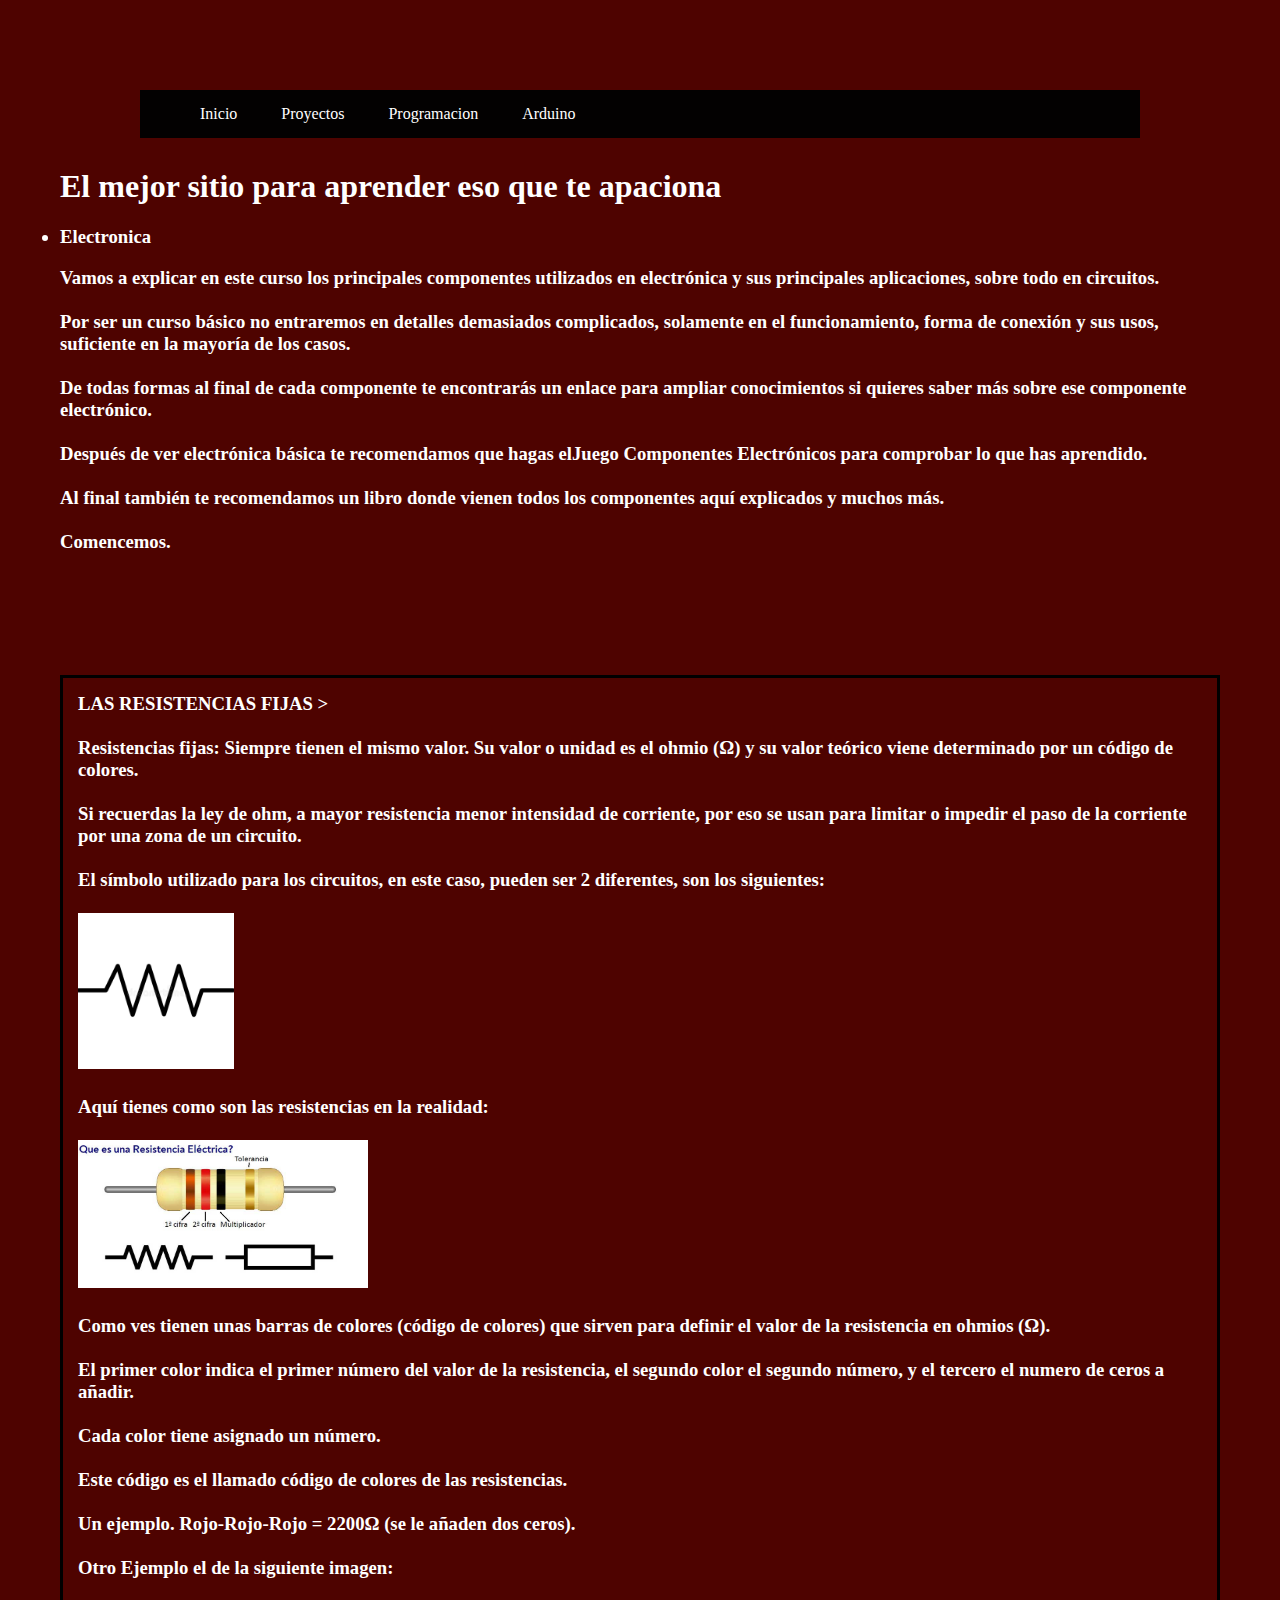
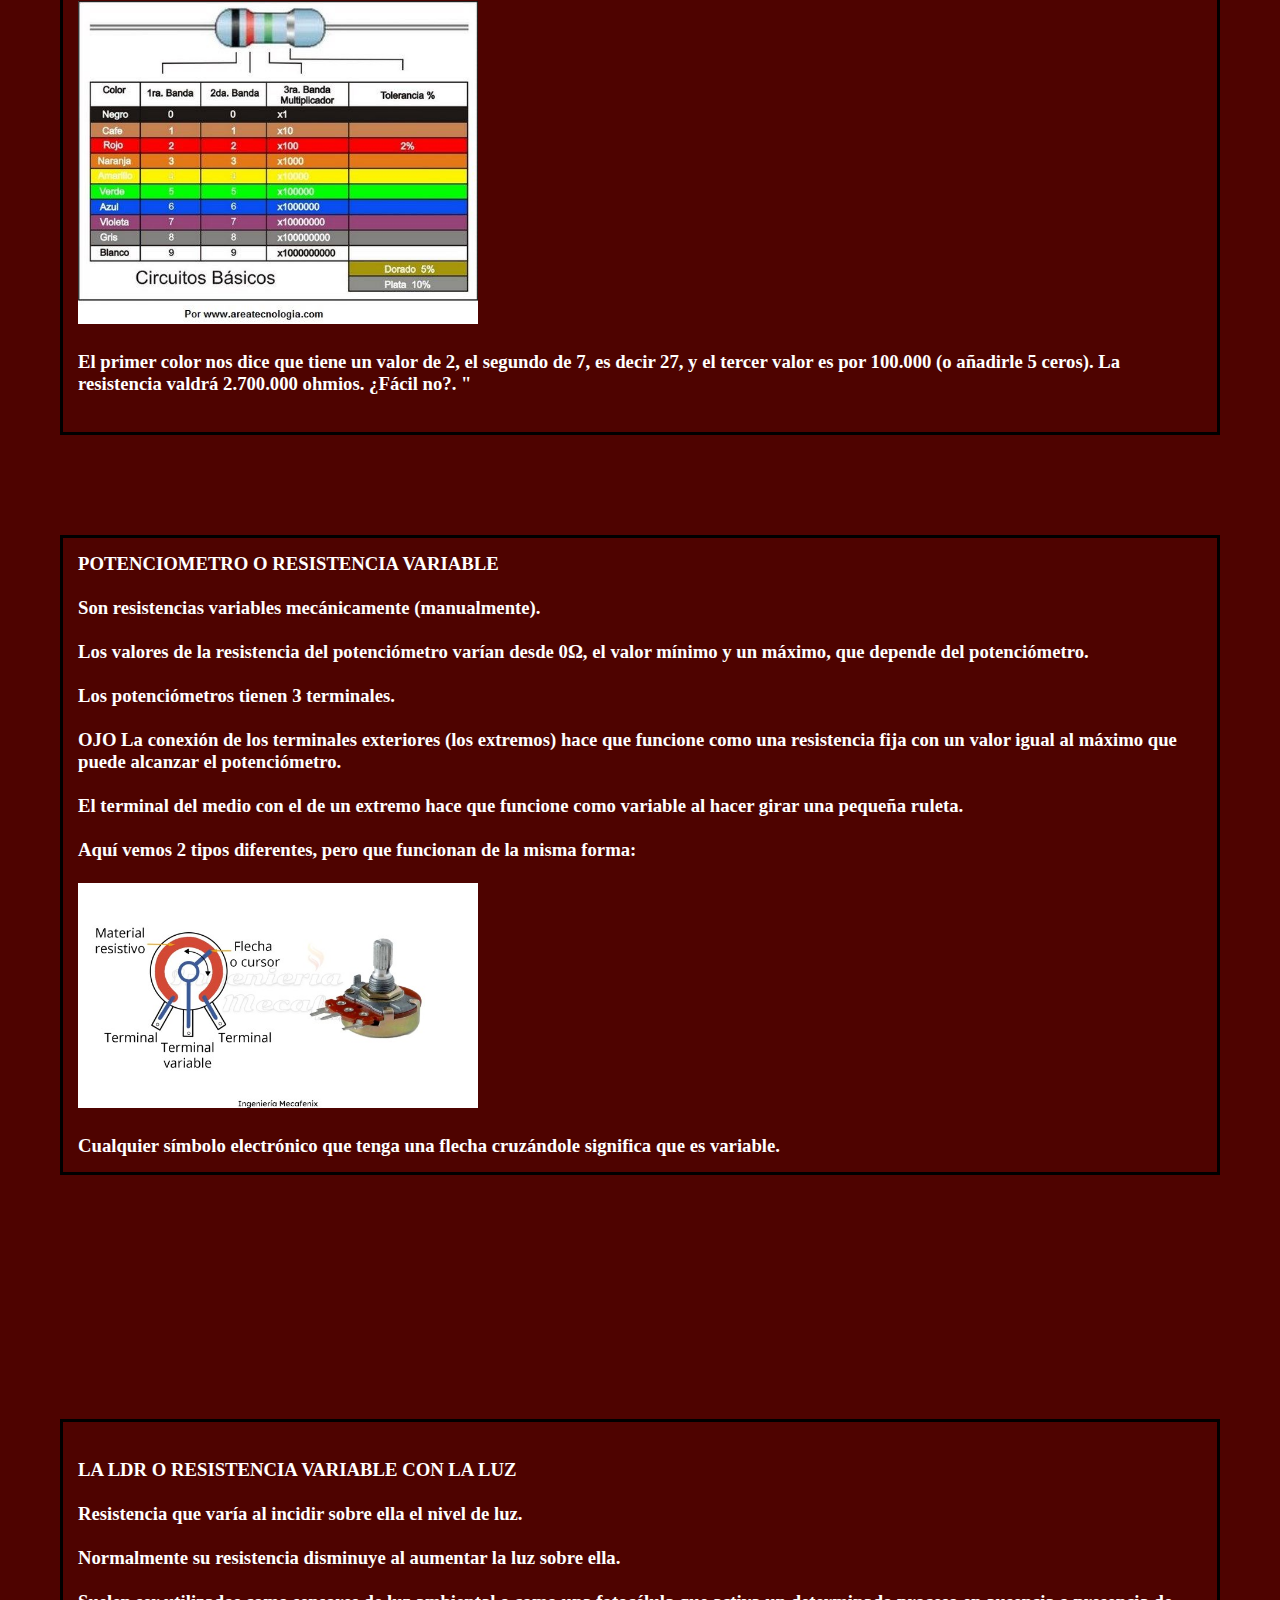
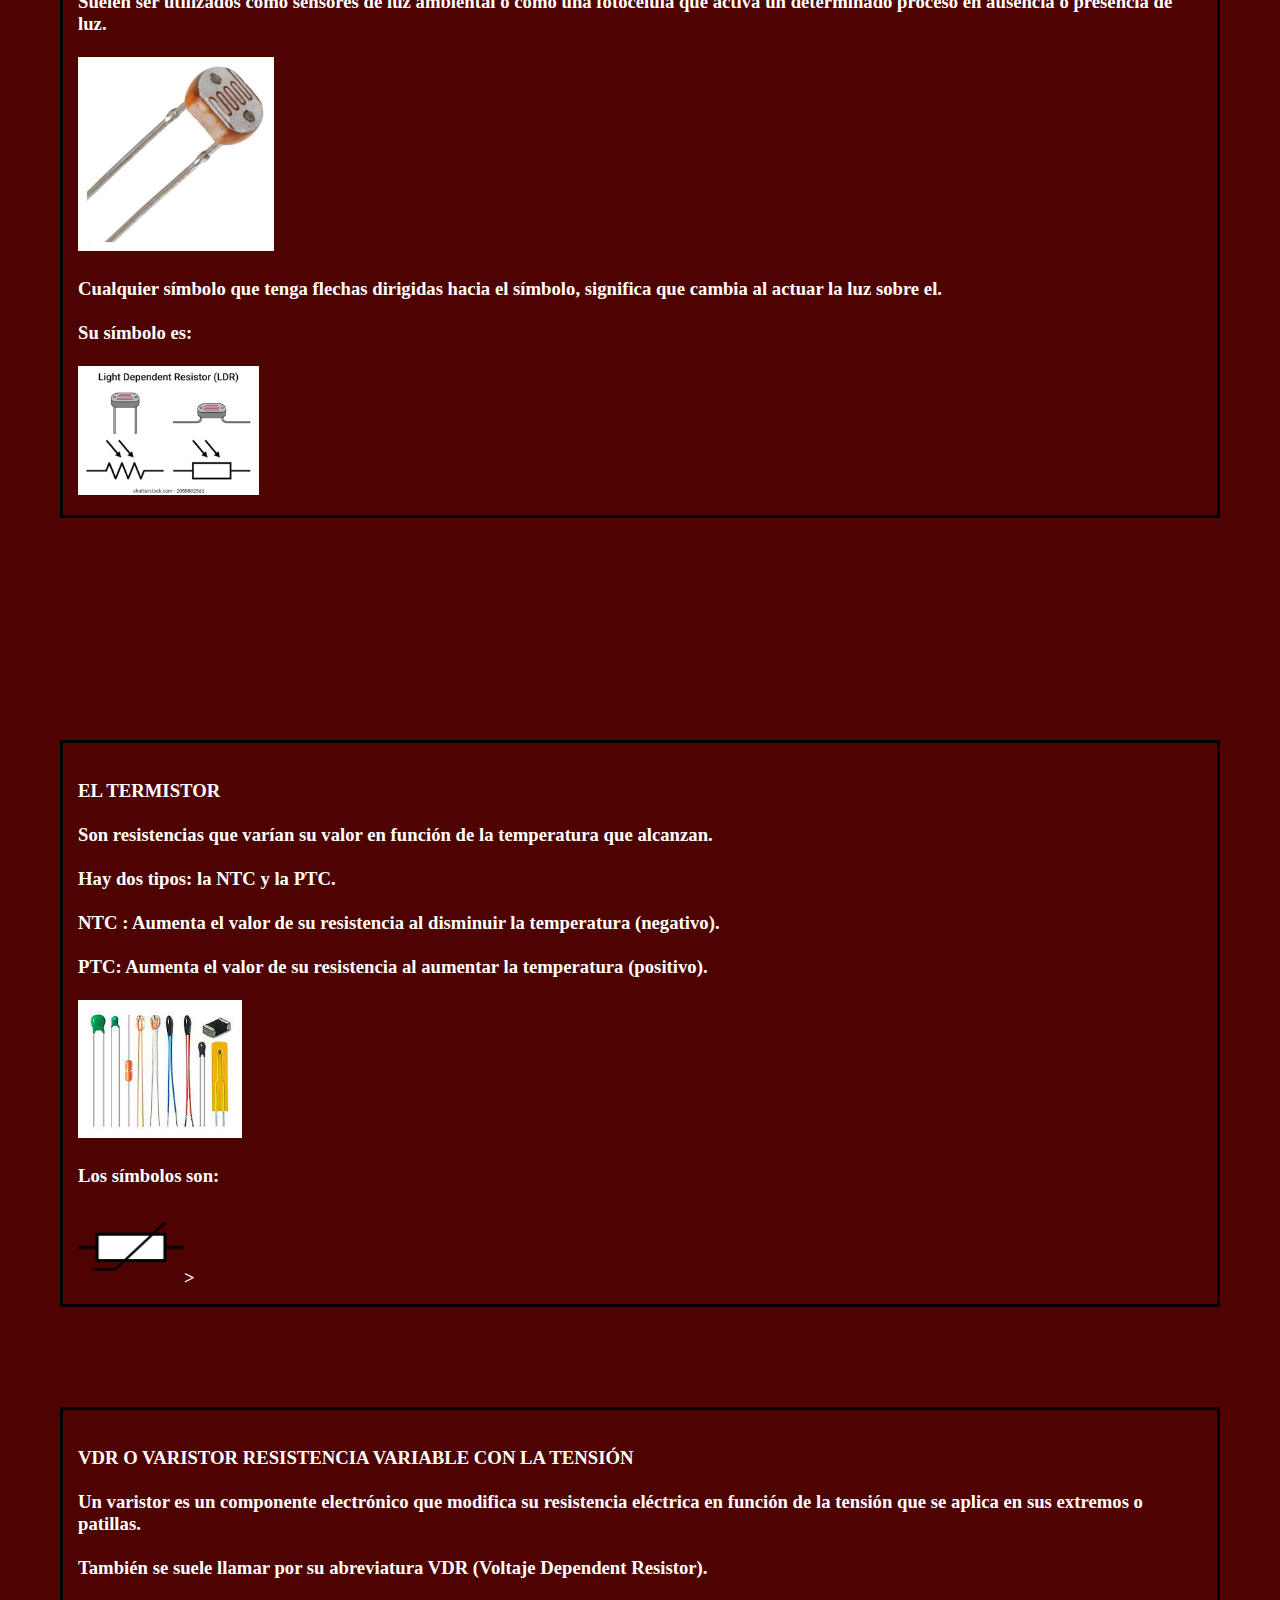
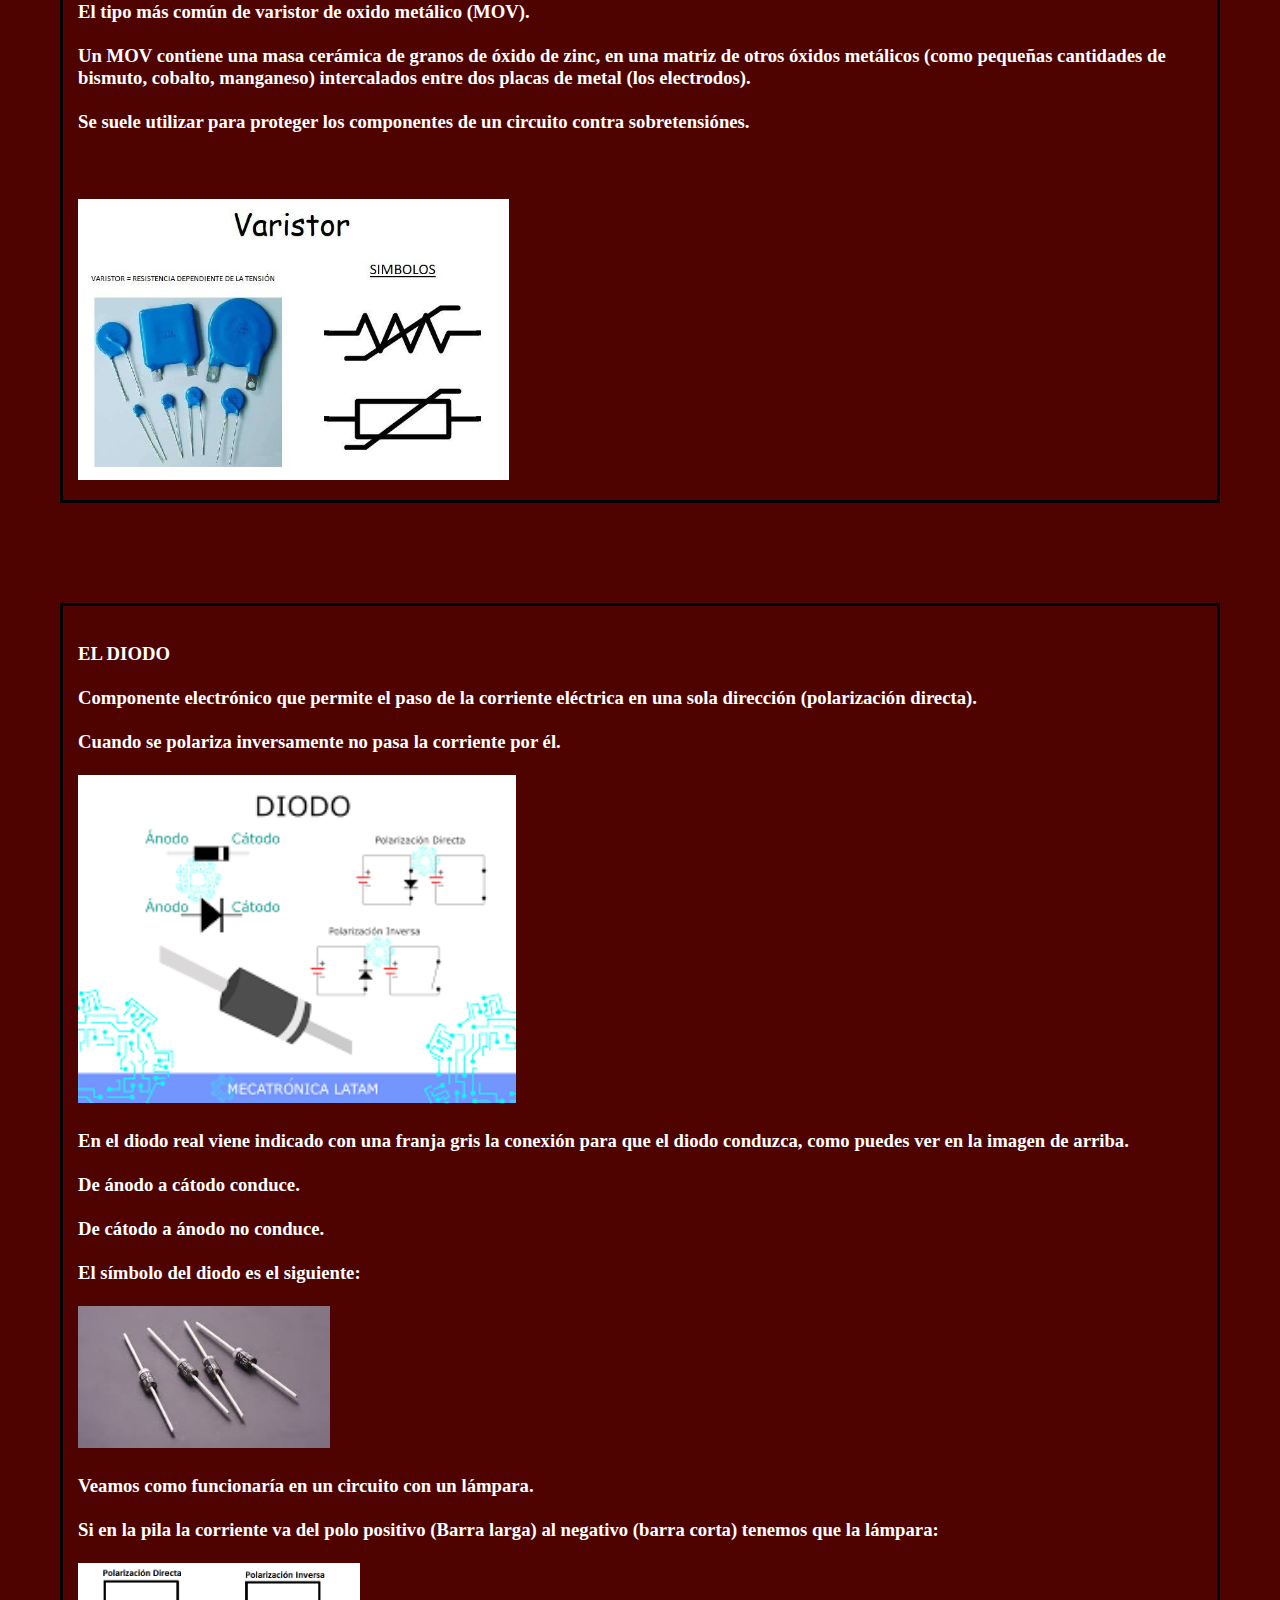
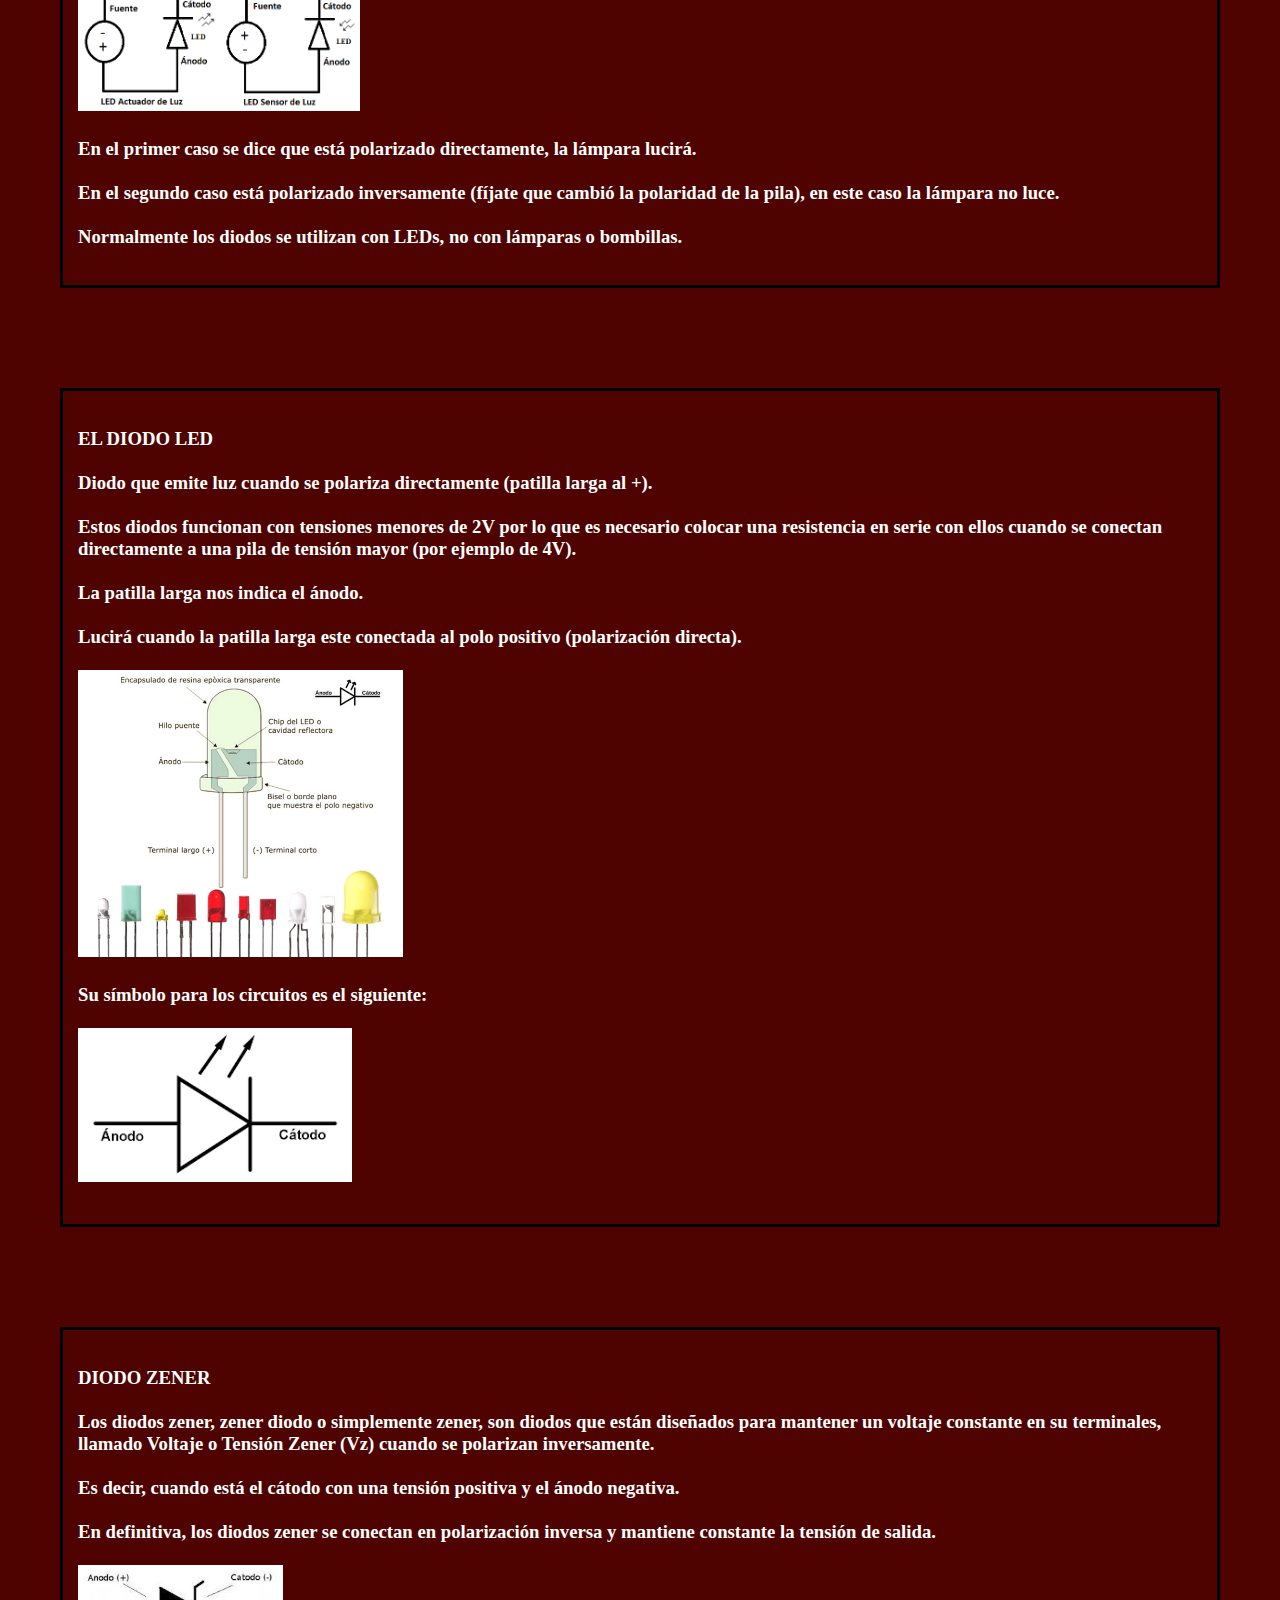
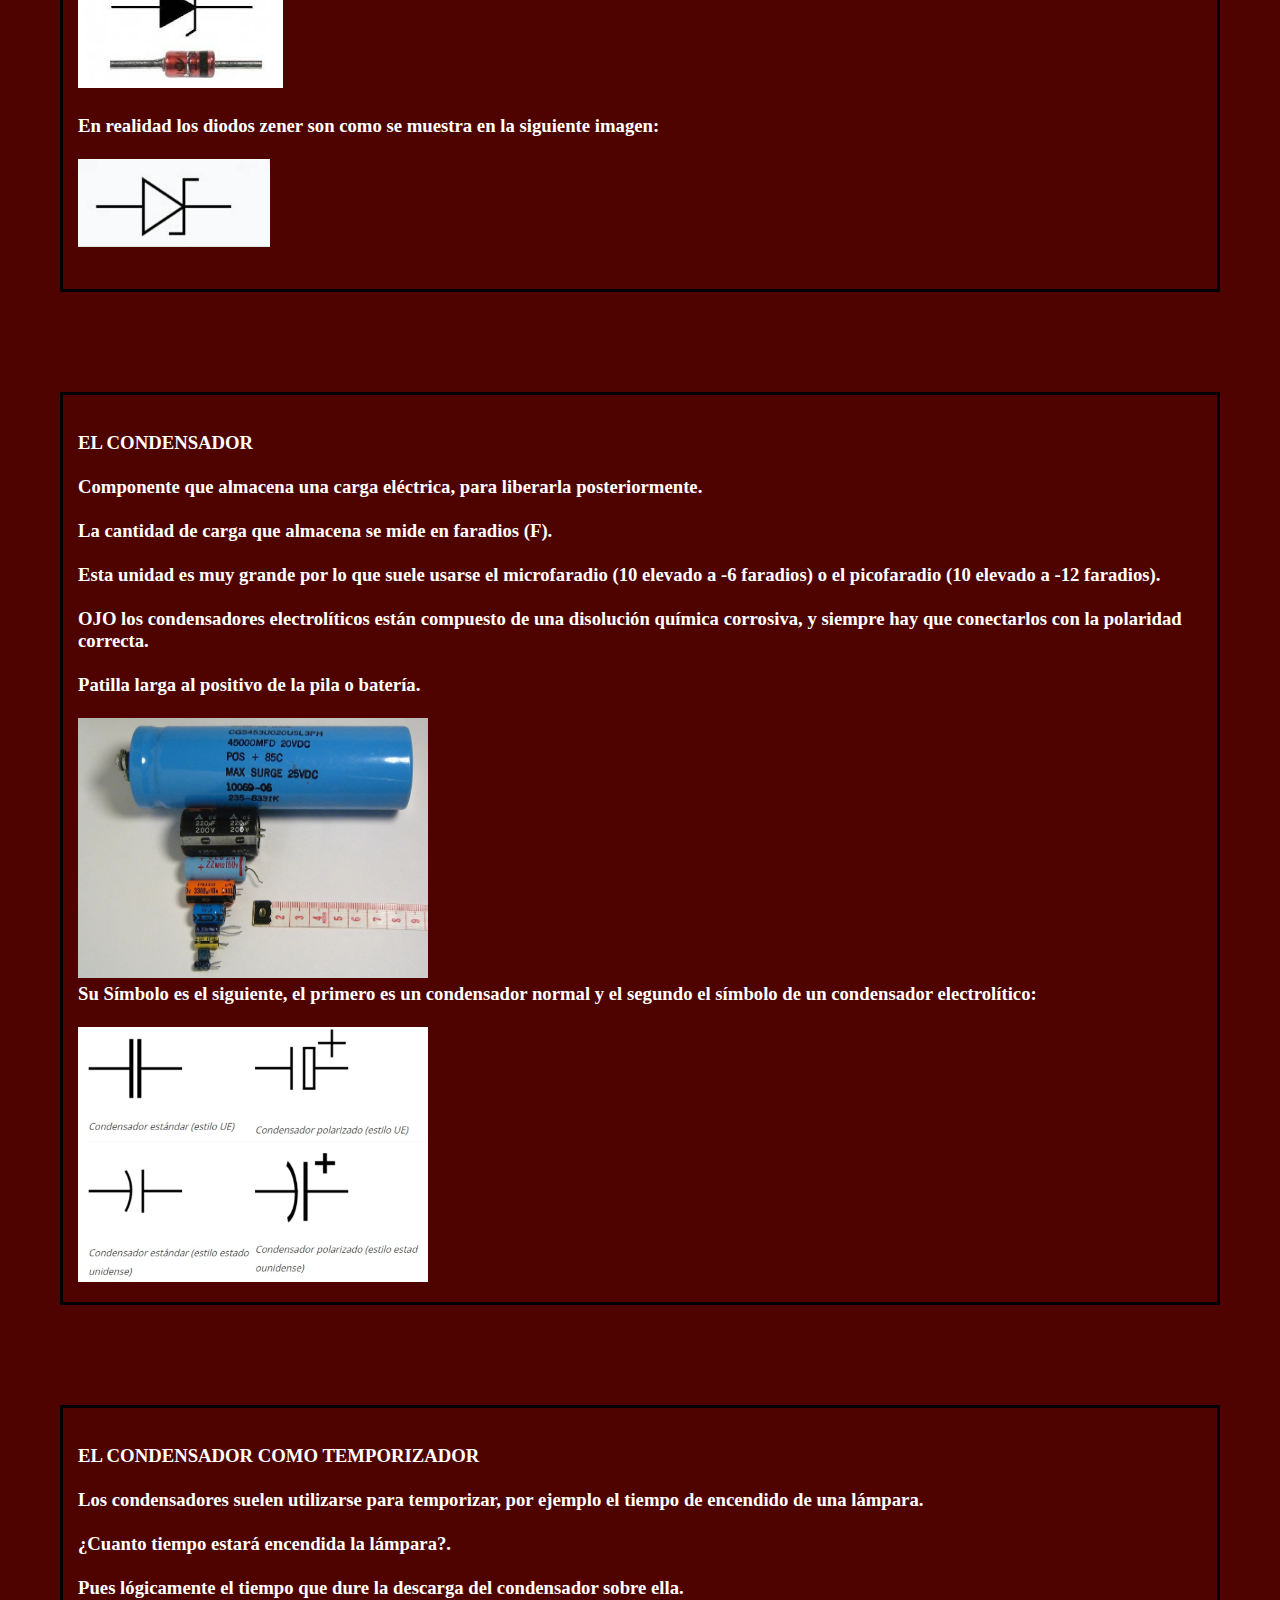
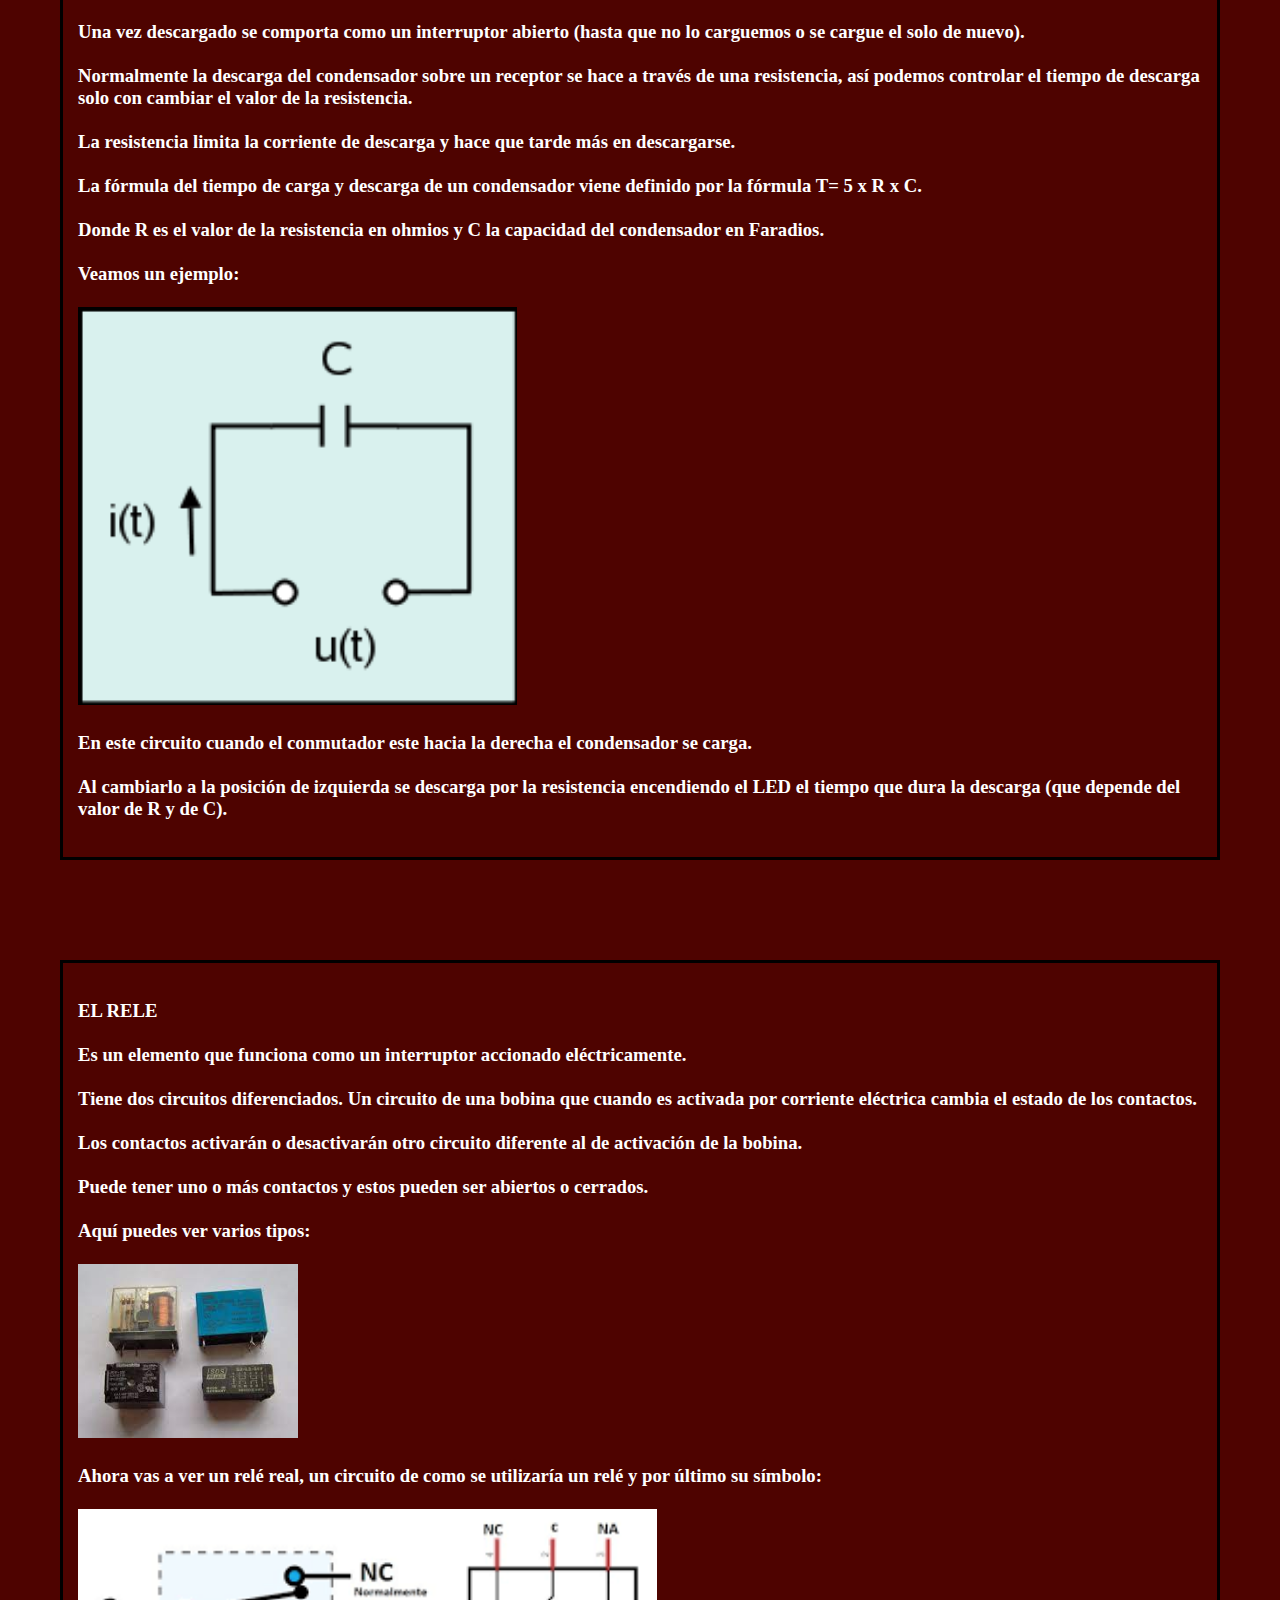
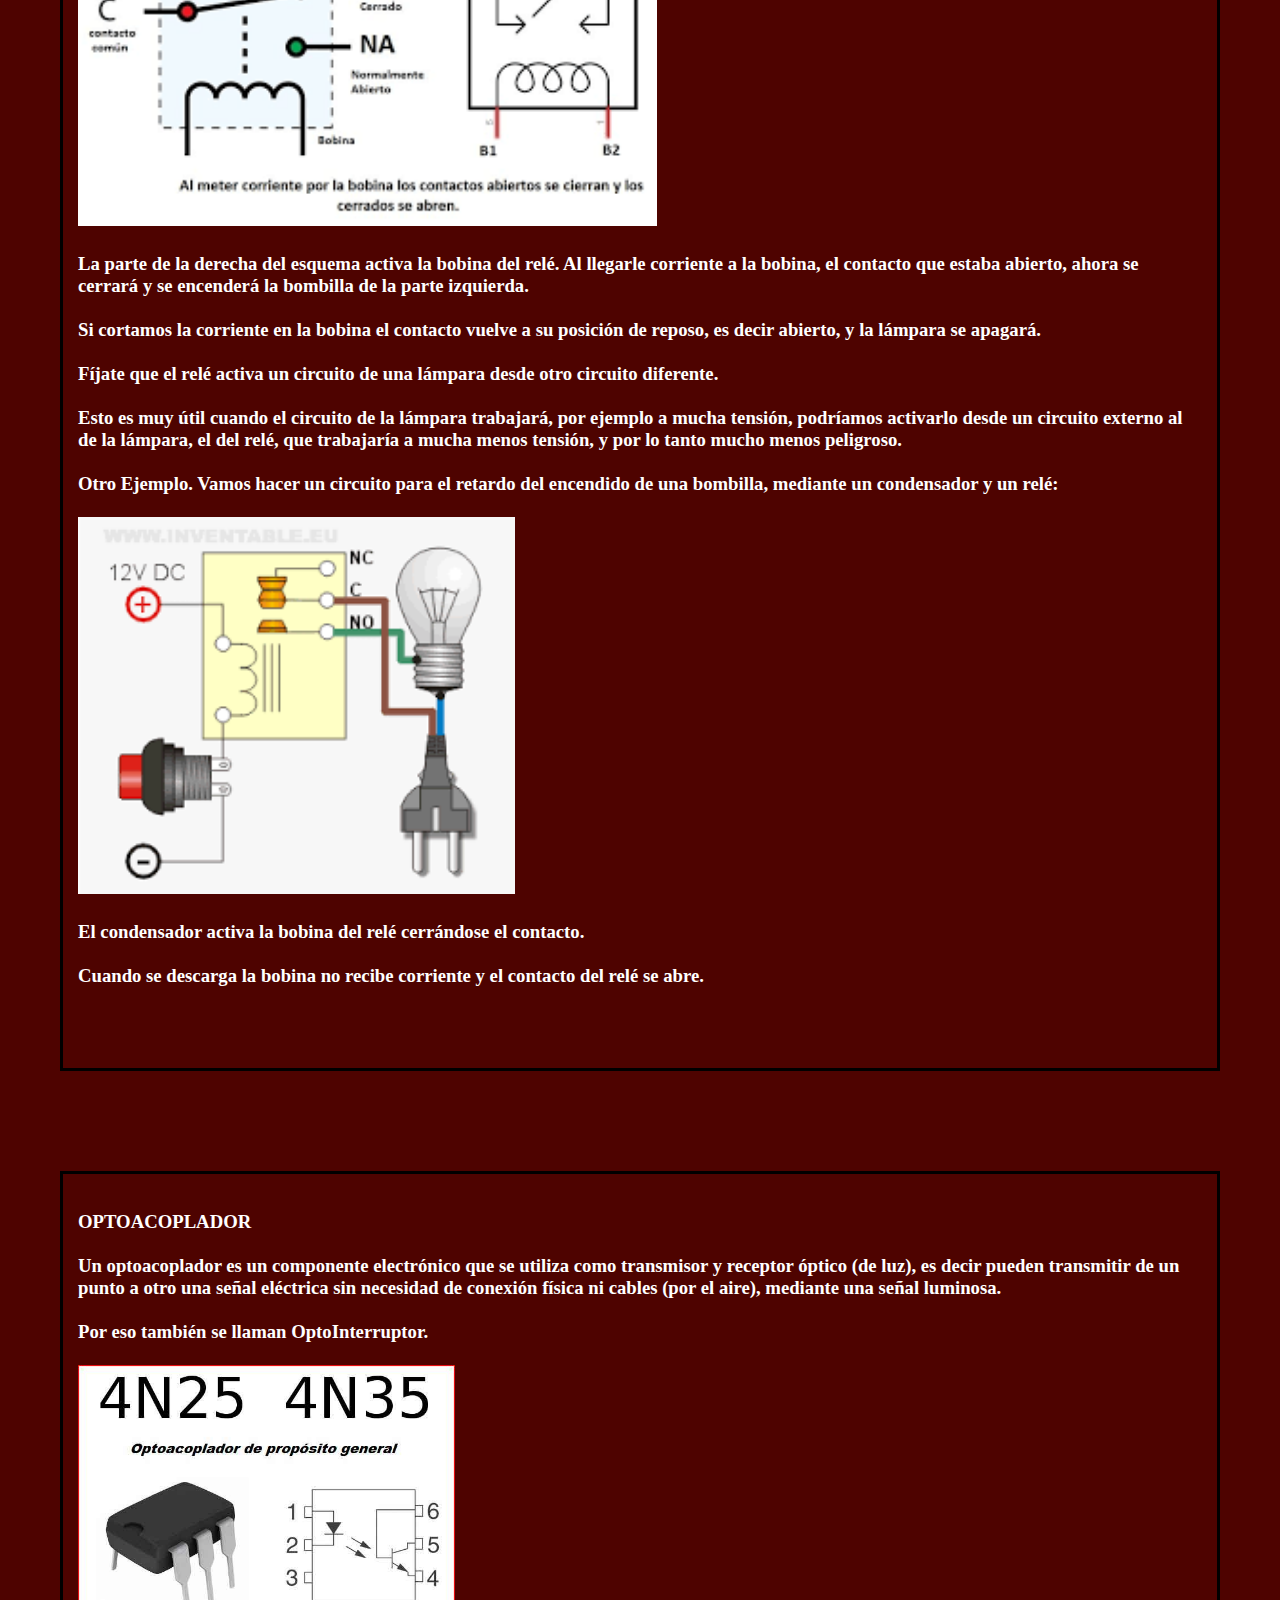
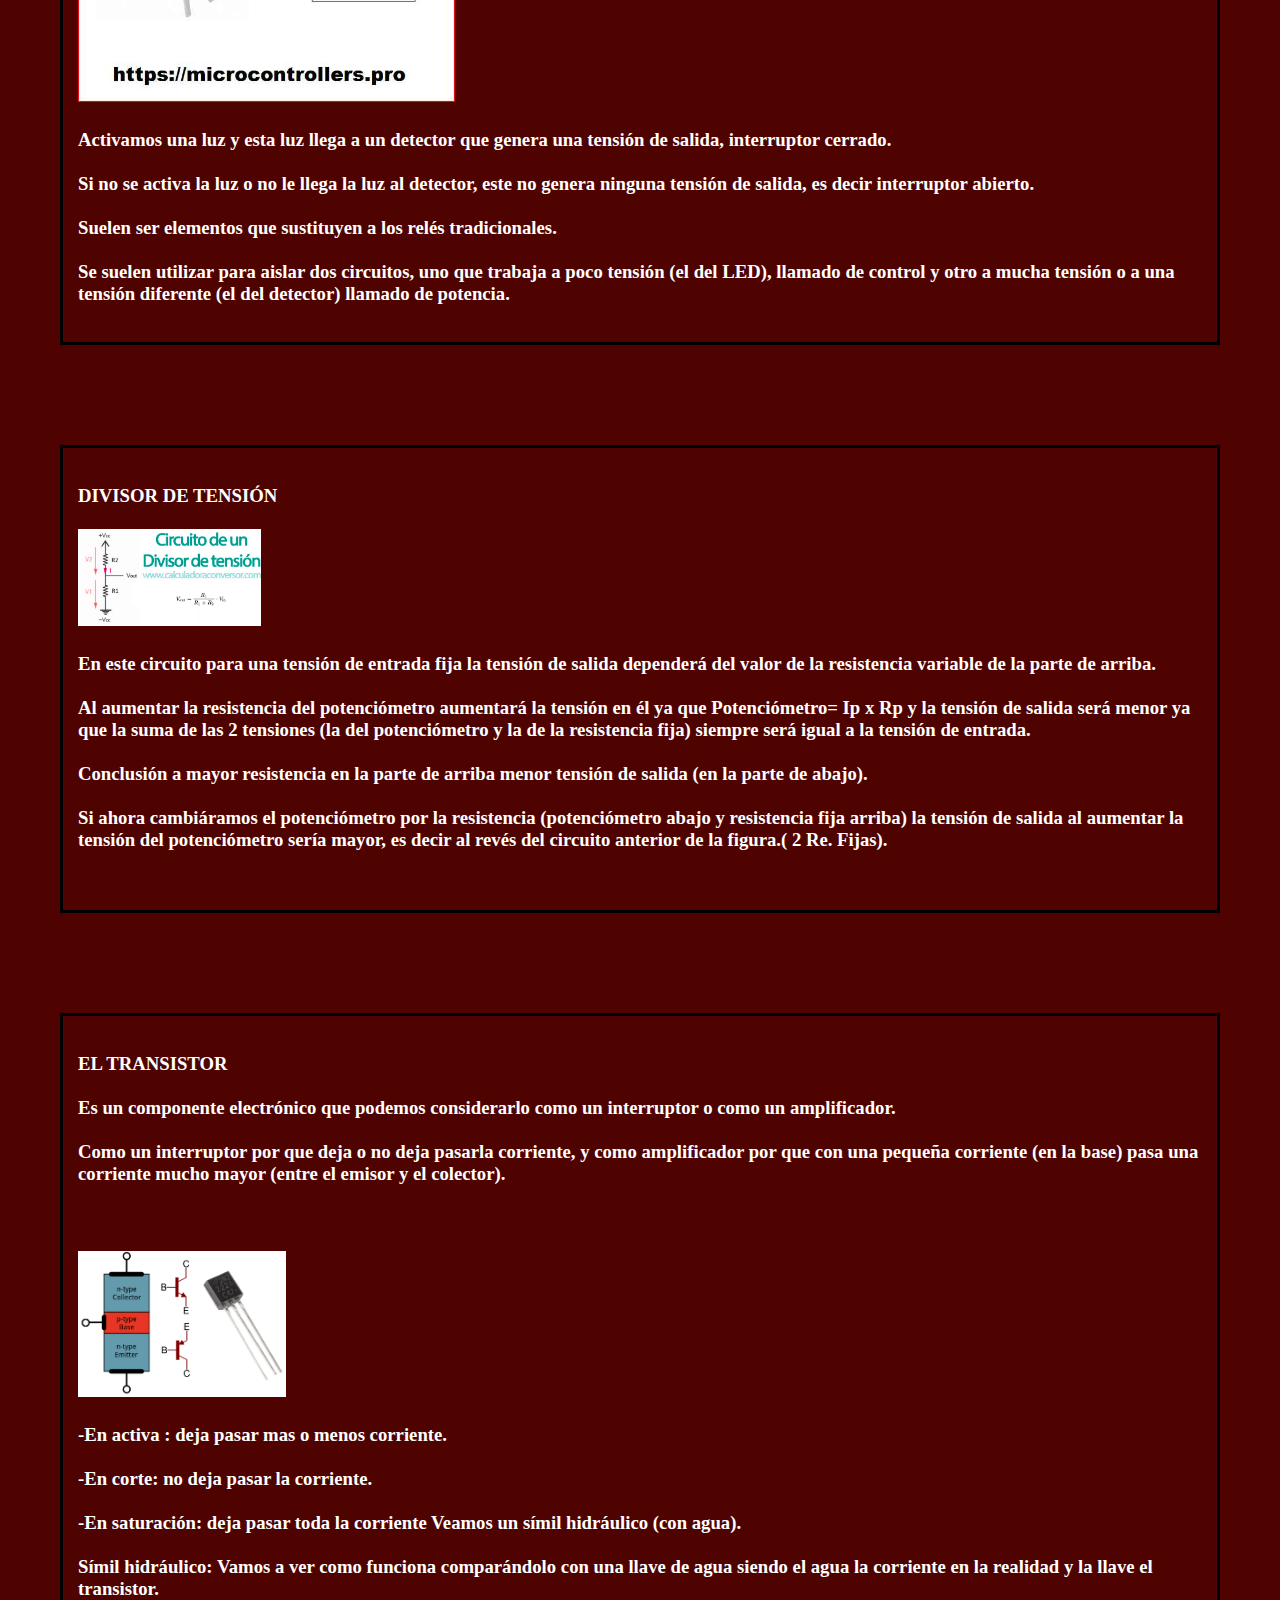
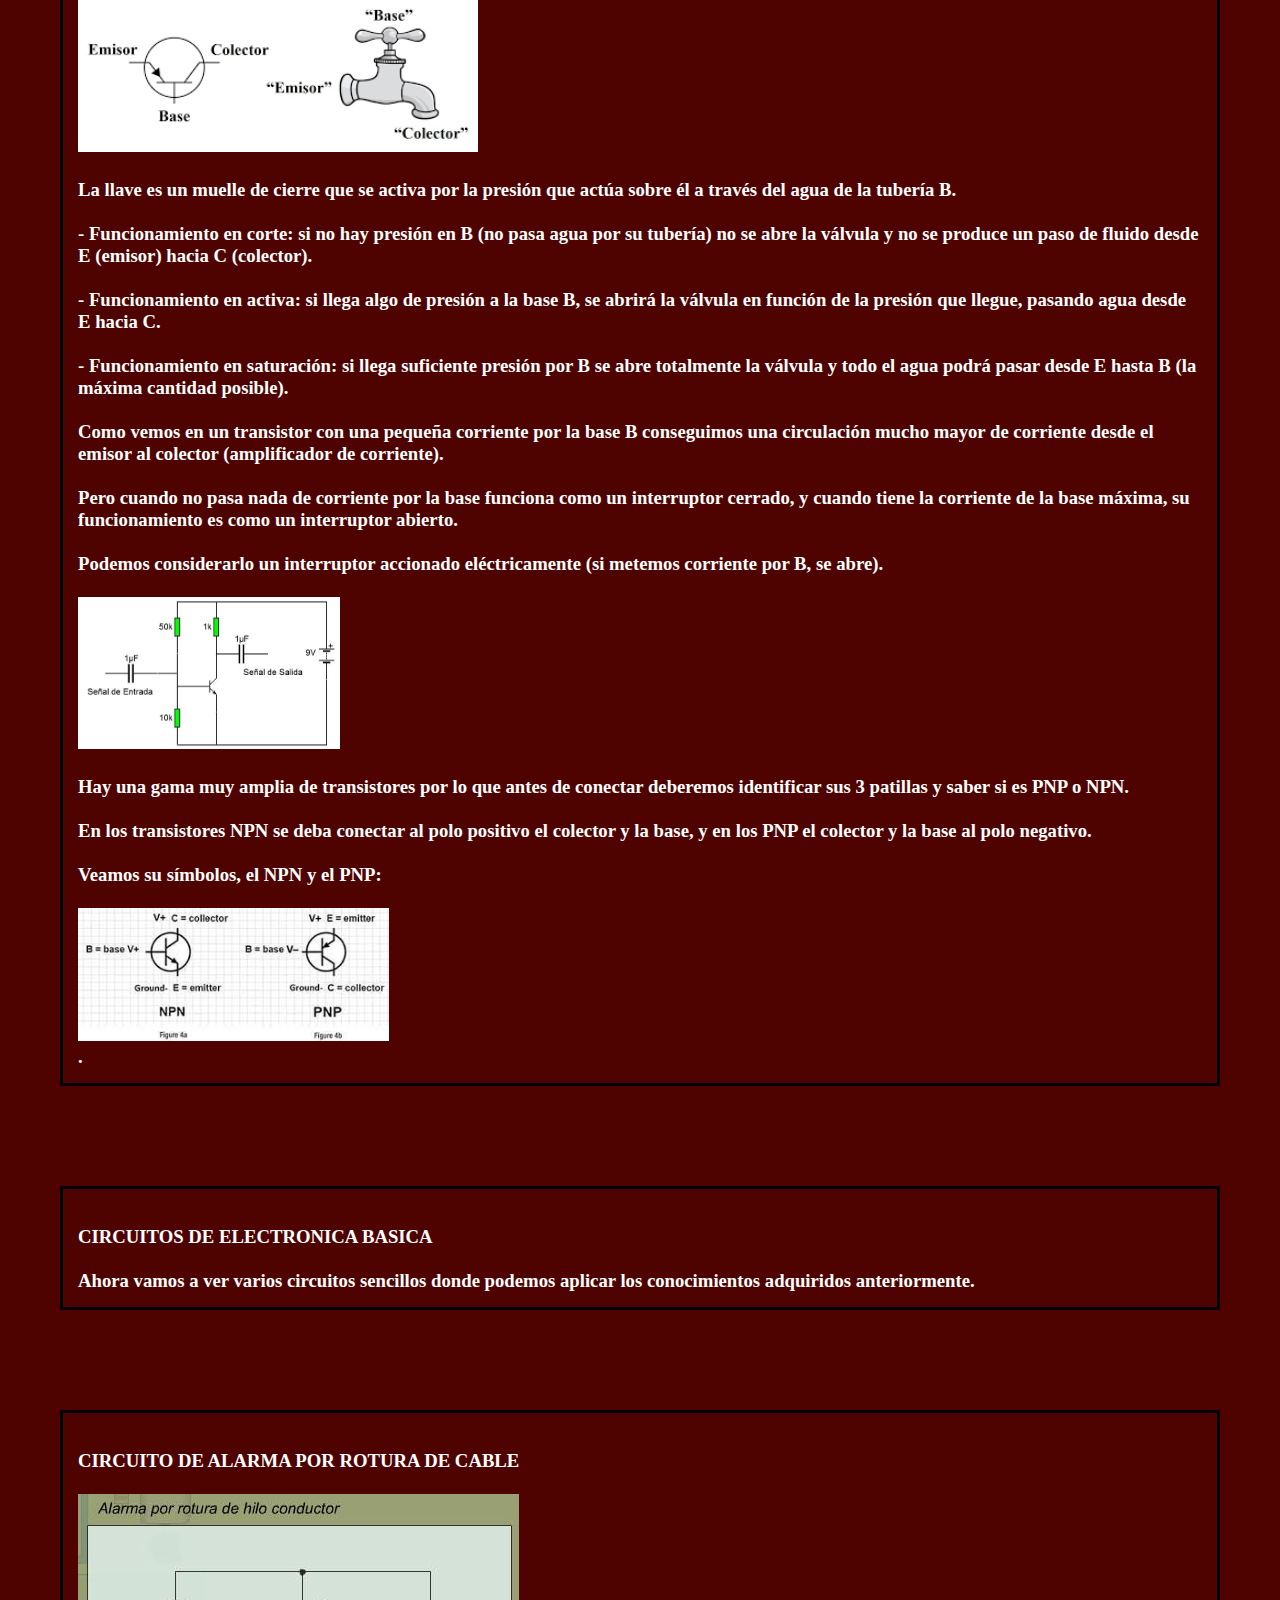
<file: index.html>
<!DOCTYPE html>
<html lang="es">
<head>
<meta charset="utf-8">
<meta http-equiv="X-UA-Compatible" content="IE=edge">
<meta name="viewport" content="width=device-width, initial-scale=1.0">
<title>Toledo Electronica</title>
<link rel="stylesheet" href="Css\estilos.css">
</head>
<body>
    <header>
        <nav class="navegacion">
            <ul class="menu">
                <li><a href="index.html">Inicio</a></li>
                <li><a href="#">Proyectos</a>
                    <ul class="submenu">
                        <li><a href="proyecto1.html">Proyecto 1</a></li>
                        <li><a href="proyecto2.html">Proyecto 2</a></li>  
                        <li><a href="proyecto3.html">Proyecto 3</a></li>
                        <li><a href="proyecto4.html">Proyecto 4</a></li>


                    </ul>
                </li>
                <li><a href="https://programacion.top/">Programacion</a>
                </li>
                <li><a href="https://www.arduino.cc/">Arduino</a>
                </li>
            </ul>
        </nav>
    </header>
<h1>El mejor sitio para aprender eso que te apaciona</h1>
    <h3><li>Electronica</li><p>Vamos a explicar en este curso los principales componentes utilizados en electrónica y sus principales aplicaciones, sobre todo en circuitos. <br><br>
        Por ser un curso básico no entraremos en detalles demasiados complicados, solamente en el funcionamiento, forma de conexión y sus usos, suficiente en la mayoría de los casos. <br><br>
        De todas formas al final de cada componente te encontrarás un enlace para ampliar conocimientos si quieres saber más sobre ese componente electrónico.<br><br>
        Después de ver electrónica básica te recomendamos que hagas elJuego Componentes Electrónicos para comprobar lo que has aprendido. 
            <br>
            <br>
            Al final también te recomendamos un libro donde vienen todos los componentes aquí explicados y muchos más. <br><br>
        Comencemos.<br><br>
       <div class="resistencias"> <span class="negrita-subrayado">LAS RESISTENCIAS FIJAS ></span><br><br>
        Resistencias fijas: Siempre tienen el mismo valor. Su valor o unidad es el ohmio (Ω) y su valor teórico viene determinado por un código de colores. <br><br>
        Si recuerdas la ley de ohm, a mayor resistencia menor intensidad de corriente, por eso se usan para limitar o impedir el paso de la corriente por una zona de un circuito.<br><br>
        El símbolo utilizado para los circuitos, en este caso, pueden ser 2 diferentes, son los siguientes:<br><br>
        <img src="Imagenes\símbolo-internacional-de-resistencia-versión-negrita-para-diseño-circuito-icono-y-172661635.jpg" width="156"><br><br>
        Aquí tienes como son las resistencias en la realidad:<br><br>
        <img src="Imagenes\resistencia-electrica-2.jpg" width="290"><br><br>
        Como ves tienen unas barras de colores (código de colores) que sirven para definir el valor de la resistencia en ohmios (Ω).<br><br>
        El primer color indica el primer número del valor de la resistencia, el segundo color el segundo número, y el tercero el numero de ceros a añadir.<br>
        &nbsp;<br>
            Cada color tiene asignado un número. <br>
            <br>
            Este código es el llamado código de colores de las resistencias. <br>
            <br>
            Un ejemplo. Rojo-Rojo-Rojo = 2200Ω (se le añaden dos ceros). <br>
            <br>
            Otro Ejemplo el de la siguiente imagen:<br><br>
        <img src="Imagenes\codigo-colores-resistencias.jpg" width="400"><br><br>
        El primer color nos dice que tiene un valor de 2, el segundo de 7, es decir 27, y el tercer valor es por 100.000 (o añadirle 5 ceros). La resistencia valdrá 2.700.000 ohmios. ¿Fácil no?. "<br>   <br></span></div>
            <div class="potenciometro"><span class="negrita-subrayado">POTENCIOMETRO O RESISTENCIA VARIABLE<br>
            <br>Son resistencias variables mecánicamente (manualmente). <br>
            <br>
            Los valores de la resistencia del potenciómetro varían desde 0Ω, el valor mínimo y un máximo, que depende del potenciómetro. 
            <br>
            <br>
            Los potenciómetros tienen 3 terminales. <br><br>OJO La conexión de los terminales exteriores (los extremos) hace que funcione como una resistencia fija con un valor igual al máximo que puede alcanzar el potenciómetro. 
            <br><br>El terminal del medio con el de un extremo hace que funcione como variable al hacer girar una pequeña ruleta. 
            <br>
            <br>
            Aquí vemos 2 tipos diferentes, pero que funcionan de la misma forma:<br>
            <br>
            <img src="Imagenes\Potenciometro.jpeg" width="400"><br>
            <br>Cualquier símbolo electrónico que tenga una flecha cruzándole significa que es variable. </div>
            <br>
            <br>
            <div class="ldr"><br><span class="negrita-subrayado">LA LDR O RESISTENCIA VARIABLE CON LA LUZ</span><br>
            <br>Resistencia que varía al incidir sobre ella el nivel de luz. <br>
            <br>
            Normalmente su resistencia disminuye al aumentar la luz sobre ella. <br>
            <br>Suelen ser utilizados como sensores de luz ambiental o como una fotocélula que activa un determinado proceso en ausencia o presencia de luz.<br>
            <br>
            <img src="Imagenes\D_NQ_NP_787389-MLA43693887415_102020-W.jpg" width="196"><br>
            <br>Cualquier símbolo que tenga flechas dirigidas hacia el símbolo, significa que cambia al actuar la luz sobre el. 
            <br>
            <br>
            Su símbolo es:<br><br>
            <img  src="Imagenes\simbolo ldr.png" width="181"><br></div>

<br>
<div class="termistor"><br><span class="negrita-subrayado">EL TERMISTOR</span><br><br>Son resistencias que varían su valor en función de la temperatura que alcanzan. 
            <br>
            <br>
            Hay dos tipos: la NTC y la PTC. <br><br><span class="negrita">NTC</span> : Aumenta el valor de su resistencia al disminuir la temperatura (negativo).<br>
            <br><span class="negrita">PTC</span>: Aumenta el valor de su resistencia al aumentar la temperatura (positivo).<br>
            <br>
            <img src="Imagenes\termistor.jpeg" width="164"><br>
            <br>Los símbolos son:<br><br>
            <img src="Imagenes\simbolo thermistor.svg.png" width="106">><br></div>
            <div class="varistor">   <br><span class="auto-style1"><strong>VDR O VARISTOR RESISTENCIA VARIABLE CON LA TENSIÓN</strong></span><br>
            <br>Un varistor es un componente electrónico que modifica su resistencia eléctrica en función de la tensión que se aplica en sus extremos o patillas. 
            <br>
            <br>
            También se suele llamar por su abreviatura VDR (Voltaje Dependent Resistor). 
            <br>
            <br>
            El tipo más común de varistor de oxido metálico (MOV). <br>
            <br>
            Un MOV contiene una masa cerámica de granos de óxido de zinc, en una matriz de otros óxidos metálicos (como pequeñas cantidades de bismuto, cobalto, manganeso) intercalados entre dos placas de metal (los electrodos). 
            <br>
            <br>
            Se suele utilizar para proteger los componentes de un circuito contra sobretensiónes. 
            <br>
            <br><br>
            <br>
            <img src="Imagenes\varistor.jpg" width="431"><br></div>
            <div class="diodo">   <br><span class="negrita-subrayado">EL DIODO</span><br><br>Componente electrónico que permite el paso de la corriente eléctrica en una sola dirección (polarización directa). 
            <span class="negrita"><br>
            <br>
            Cuando se polariza inversamente no pasa la corriente por él</span>.<br>
            <br>
        <img  src="Imagenes\polarizacion del diodo.png" width="438"><br>
            <br>En el diodo real viene indicado con una franja gris la conexión para que el diodo conduzca, 
            como puedes ver en la imagen de arriba. 
            <br>
            <br>
            De ánodo a cátodo conduce. <br>
            <br>
            De cátodo a ánodo no conduce.<br><br>El símbolo del diodo es el siguiente:<br>
            <br>
            <img src="diodo.jpeg" width="252"><br>
            <br>Veamos como funcionaría en un circuito con un lámpara. <br>
            <br>
            Si en la pila la corriente va del polo positivo (Barra larga) al negativo (barra corta) 
            tenemos que la lámpara:<br><br>
            <img  src="Imagenes\Polarizacion-directa-e-inversa-del-diodo-LED-Fuente-Autores-Luego-de-realizar-dicho.png" width="282"><br>
            <br>En el primer caso se dice que está polarizado directamente, la lámpara lucirá.<br>
            <br>En el segundo caso está polarizado inversamente (fíjate que cambió la polaridad de la pila), en este caso la lámpara no luce.<br>
            <br>Normalmente los diodos se utilizan con LEDs, no con lámparas o bombillas.<br><br></div>
            <div class="led"><br><span class="negrita-subrayado">EL DIODO LED</span><br><br>Diodo que emite luz cuando se polariza directamente (patilla larga al +). 
            <br>
            <br>
            Estos diodos funcionan con tensiones menores de 2V por lo que es necesario colocar una resistencia en serie con ellos cuando se conectan directamente a una pila de tensión mayor (por ejemplo de 4V).
            <br><br>La patilla larga nos indica el ánodo. <br>
            <br>
            Lucirá cuando la patilla larga este conectada al polo positivo (polarización directa).<br>
            <br>
            <img src="Imagenes\diodo led.png" width="325"><br>
            <br>Su símbolo para los circuitos es el siguiente:<br><br>
            <img  src="Imagenes\simbolo led.png" width="274"><br><br></div>
            <div class="zener"> <br><span class="negrita-subrayado">DIODO ZENER</span><br><br>Los diodos zener, zener diodo o simplemente zener, son diodos que están diseñados para mantener un voltaje constante en su terminales, llamado Voltaje o 
            <span class="negrita">Tensión Zener (Vz) cuando se polarizan inversamente.<br>
            <br>
            E</span>s decir, cuando está el cátodo con una tensión positiva y el ánodo negativa.<br>
            <br>En definitiva, los diodos zener se conectan en polarización inversa y mantiene constante la tensión de salida.<br>
            <br>
            <img src="Imagenes\zener.jpeg" width="205"><br>
            <br>En realidad los diodos zener son como se muestra en la siguiente imagen:<br>
            <br>
            <img  src="Imagenes\simbolo zener.jpeg" width="192"><br><br></div>
            <div class="condensador">  <br><span class="negrita-subrayado">EL CONDENSADOR</span><br><br>Componente que almacena una carga eléctrica, para liberarla posteriormente. 
            <br><br>La cantidad de carga que almacena se mide en faradios (F). <br>
            <br>
            Esta unidad es muy grande por lo que suele usarse el microfaradio (10 elevado a -6 faradios) o el picofaradio (10 elevado a -12 faradios).
            <br><br>OJO los condensadores electrolíticos están compuesto de una disolución química corrosiva, y siempre hay que conectarlos con la polaridad correcta. 
            <br>
            <br>
            Patilla larga al positivo de la pila o batería.<br><br>
            <img src="Imagenes\Electrolytic_capacitors.jpg" width="350"><br>Su Símbolo es el siguiente, el primero es un condensador normal y el segundo el símbolo de un condensador electrolítico:<br>
            <br>
            <img  src="Imagenes\simbolo condensador.jpg" width="350"><br></div>
            <div class="temporizador"> <br><span class="negrita-subrayado">EL CONDENSADOR COMO TEMPORIZADOR</span><br>
            <br>Los condensadores suelen utilizarse para temporizar, por ejemplo el tiempo de encendido de una lámpara. 
            <br>
            <br>
            ¿Cuanto tiempo estará encendida la lámpara?. <br>
            <br>
            Pues lógicamente el tiempo que dure la descarga del condensador sobre ella.
            <br><br>Una vez descargado se comporta como un interruptor abierto (hasta que no lo carguemos o se cargue el solo de nuevo). 
            <br><br>Normalmente la descarga del condensador sobre un receptor se hace a través de una resistencia, así podemos controlar el tiempo de descarga solo con cambiar el valor de la resistencia. 
            <br>
            <br>
            La resistencia limita la corriente de descarga y hace que tarde más en descargarse.<br>
            <br>La fórmula del tiempo de carga y descarga de un condensador viene definido por la fórmula T= 5 x R x C. 
            <br>
            <br>
            Donde R es el valor de la resistencia en ohmios y C la capacidad del condensador en Faradios.<br>
            <br>Veamos un ejemplo:<br><br>
            <img src="Imagenes\circuito condensador.png" width="439"><br>
            <br>En este circuito cuando el conmutador este hacia la derecha el condensador se carga. 
            <br>
            <br>
            Al cambiarlo a la posición de izquierda se descarga por la resistencia encendiendo el LED el tiempo que dura la descarga (que depende del valor de R y de C).<br><br></div>
            <div class="rele"><br><span class="negrita-subrayado">EL RELE</span><br><br>Es un elemento que funciona como un interruptor accionado eléctricamente. 
            <br><br>Tiene dos circuitos diferenciados. Un circuito de una bobina que cuando es activada por corriente eléctrica cambia el estado de los contactos. 
            <br><br>Los contactos activarán o desactivarán otro circuito diferente al de activación de la bobina. 
            <br>
            <br>
            Puede tener uno o más contactos y estos pueden ser abiertos o cerrados. 
            <br>
            <br>
            Aquí puedes ver varios tipos:<br><br>
            <img src="Imagenes\rele.jpeg" width="220"><br>
            <br>Ahora vas a ver un relé real, un circuito de como se utilizaría un relé y por último su símbolo:<br>
            <br>
            <img  src="Imagenes\circuito rele.png" width="579"><br>
            <br>La parte de la derecha del esquema activa la bobina del relé. Al llegarle corriente a la bobina, el contacto que estaba abierto, ahora se cerrará y se encenderá la bombilla de la parte izquierda. 
            <br>
            <br>
            Si cortamos la corriente en la bobina el contacto vuelve a su posición de reposo, es decir abierto, y la lámpara se apagará.<br>
            <br>Fíjate que el relé activa un circuito de una lámpara desde otro circuito diferente. 
            <br>
            <br>
            Esto es muy útil cuando el circuito de la lámpara trabajará, por ejemplo a mucha tensión, podríamos activarlo desde un circuito externo al de la lámpara, el del relé, que trabajaría a mucha menos tensión, y por lo tanto mucho menos peligroso.<br>
            <br>Otro Ejemplo. Vamos hacer un circuito para el retardo del encendido de una bombilla, mediante un condensador y un relé:<br>
            <br>
            <img src="Imagenes\bombita rele.png" width="437"><br>
            <br>El condensador activa la bobina del relé cerrándose el contacto. <br>
            <br>
            Cuando se descarga la bobina no recibe corriente y el contacto del relé se abre. 
            <br>
            <br><br><br></div>
            <div class="opto"><br><span class="negrita-subrayado">OPTOACOPLADOR</span><br><br>Un optoacoplador es un componente electrónico que se utiliza como transmisor y receptor óptico (de luz), es decir pueden transmitir de un punto a otro una señal eléctrica sin necesidad de conexión física ni cables (por el aire), mediante una señal luminosa. 
            <br>
            <br>
            Por eso también se llaman OptoInterruptor.<br><br>
            <img  src="Imagenes\optoacoplador-4N35.jpg" width="377"><br>
            <br>Activamos una luz y esta luz llega a un detector que genera una tensión de salida, interruptor cerrado. 
            <br>
            <br>
            Si no se activa la luz o no le llega la luz al detector, este no genera ninguna tensión de salida, es decir interruptor abierto.<br>
            <br>Suelen ser elementos que sustituyen a los relés tradicionales. <br>
            <br>
            Se suelen utilizar para aislar dos circuitos, uno que trabaja a poco tensión (el del LED), llamado de control y otro a mucha tensión o a una tensión diferente (el del detector) llamado de potencia.<br><br></div>
            <div class="divirsor"><br><span class="negrita-subrayado">DIVISOR DE TENSIÓN</span><br><br>
            <img src="Imagenes\formula-divisor-de-tension.jpg" width="183"><br>
            <br>En este circuito para una tensión de entrada fija la tensión de 
             salida dependerá del valor de la resistencia variable de la parte de 
             arriba. <br>
            <br>
            Al aumentar la resistencia del potenciómetro aumentará la tensión 
             en él ya que Potenciómetro= Ip x Rp y la tensión de salida será menor ya 
             que la suma de las 2 tensiones (la del potenciómetro y la de la resistencia 
             fija) siempre será igual a la tensión de entrada. <br><br>Conclusión a mayor resistencia en la parte de arriba menor tensión 
             de salida (en la parte de abajo). <br>
            <br>
            Si ahora cambiáramos el potenciómetro por 
             la resistencia (potenciómetro abajo y resistencia fija arriba) la tensión 
             de salida al aumentar la tensión del potenciómetro sería mayor, es decir al 
             revés del circuito anterior de la figura.( 2 Re. Fijas).<br><br><br></div>
             <div class="transistor"><br><span class="negrita-subrayado">EL TRANSISTOR</span><br><br>Es un componente electrónico que podemos considerarlo como un interruptor o como un amplificador. 
            <br><br>Como un interruptor por que deja o no deja pasarla corriente, y como amplificador por que con una pequeña corriente (en la base) pasa una corriente mucho mayor (entre el emisor y el colector). 
            <br>
            <br><br>
            <br>
            <img src="Imagenes\transistor.png" width="208"><br>
            <br>-En activa : deja pasar mas o menos corriente.<br><br>-En corte: no deja pasar la corriente.<br>
            <br>-En saturación: deja pasar toda la corriente Veamos un símil hidráulico (con agua).<br>
            <br>Símil hidráulico: Vamos a ver como funciona comparándolo con una llave de agua siendo el agua la corriente en la realidad y la llave el transistor.<br>
            <img  src="Imagenes\simil transistor.png" width="400"><br>
            <br>La llave es un muelle de cierre que se activa por la presión que actúa sobre él a través del agua de la tubería B. 
            <br><br>- <span class="negrita">Funcionamiento en corte</span>: si no hay presión en B (no pasa agua por su tubería) no se abre la válvula y no se produce un paso de fluido desde E (emisor) hacia C (colector). 
            <br><br>- <span class="negrita">Funcionamiento en activa</span>: si llega algo de presión a la base B, se abrirá la válvula en función de la presión que llegue, pasando agua desde E hacia C. 
            <br><br>- <span class="negrita">Funcionamiento en saturación</span>: si llega suficiente presión por B se abre totalmente la válvula y todo el agua podrá pasar desde E hasta B (la máxima cantidad posible).<br>
            <br>Como vemos en un transistor con una pequeña corriente por la base B conseguimos una circulación mucho mayor de corriente desde el emisor al colector (amplificador de corriente).<br>
            <br>
            Pero cuando no pasa nada de corriente por la base funciona como un interruptor cerrado, y cuando tiene la corriente de la base máxima, su funcionamiento es como un interruptor abierto. 
            <br>
            <br>
            Podemos considerarlo un interruptor accionado eléctricamente (si metemos corriente por B, se abre).<br>
            <br>
            <img src="Imagenes\circuito-amplificador.jpg" width="262"><br>
            <br>Hay una gama muy amplia de transistores por lo que antes de conectar deberemos identificar sus 3 patillas y saber si es PNP o NPN. 
            <br>
            <br>
            En los transistores NPN se deba conectar al polo positivo el colector y la base, y en los PNP el colector y la base al polo negativo.<br>
            <br>Veamos su símbolos, el NPN y el PNP:<br><br>
            <img  src="Imagenes\npn y pnp.jpeg" width="311"><br>.<br></div>
            <div class="basica"><br><span class="negrita-subrayado">CIRCUITOS DE ELECTRONICA BASICA</span><br>
            <br>Ahora vamos a ver varios circuitos sencillos donde podemos aplicar los conocimientos adquiridos anteriormente.<br></div>
            <div class="alarma"><br><span class="negrita-subrayado">CIRCUITO DE ALARMA POR ROTURA DE CABLE</span><br>
            <br>
            <img  src="Imagenes\alarma.jpg" width="441"><br>
            <br>Cuando el cable se rompe el transistor se activa y la alarma suena. 
            <br>
            <br>
            Mientras el cable este sin romperse la corriente pasará por el circuito exterior, que tiene menos resistencia, y al transistor no le llega corriente a la base, conclusión, el transistor no se activará y no sonará la alarma en serie con el.<br></div>
            <div class="motor"><br><span class="negrita-subrayado">SENSIBLE LUZ PARA UN MOTOR</span><br>
            <br>
            <img  src="Imagenes\motor-sensible-a.jpg" width="434"><br>
            <br>Cuando le ponemos luz a la LDR naja la resistencia y pasará mas corriente por la base hasta que sea la suficiente para activarlo. 
            <br>
            <br>
            En ese momento el motor comenzará a funcionar. <br>
            <br>
            Si tenemos poca luz, la LDR tiene mucha resistencia y pasa poca corriente lo que implica que no le llega la suficiente corriente a la base del transistor.<br></div>
            <div class="tacto"><br><span class="negrita-subrayado">CIRCUITO SENSIBLE AL TACTO</span><br>
            <br>
            <img src="Imagenes\maxresdefault.jpg" width="441"><br>
            <br>Cuando ponemos un dedo sobre los 2 sensores pasará una pequeña cantidad de corriente hacia la base del transistor, corriente aunque pequeña pero suficiente para activarlo y pasar activar el motor. 
            <br>
            <br>
            Los 2 transistores conectados de esa forma se llama conexión Darlington.
            <br>
            <br>
            Sirve para amplificar la corriente de salida de los transistores.<br></div>
            <div class="frio"><br><span class="negrita-subrayado">DETECTOR DE FRIO</span><br><br>
            <img  src="Imagenes\FRIOCALIENTE.JPG" width="339"><br>
            <br>Cuando enfriamos la NTC aumenta mucho su resistencia y la corriente irá por la base del transistor activándolo y se encenderá el LED. </div>
            <br>
            <br>

            <br>
            <br>

            <br></p>


</body>
    
<footer>Toledo Electronica &Copy; 2022 </footer>
</html>
</file>
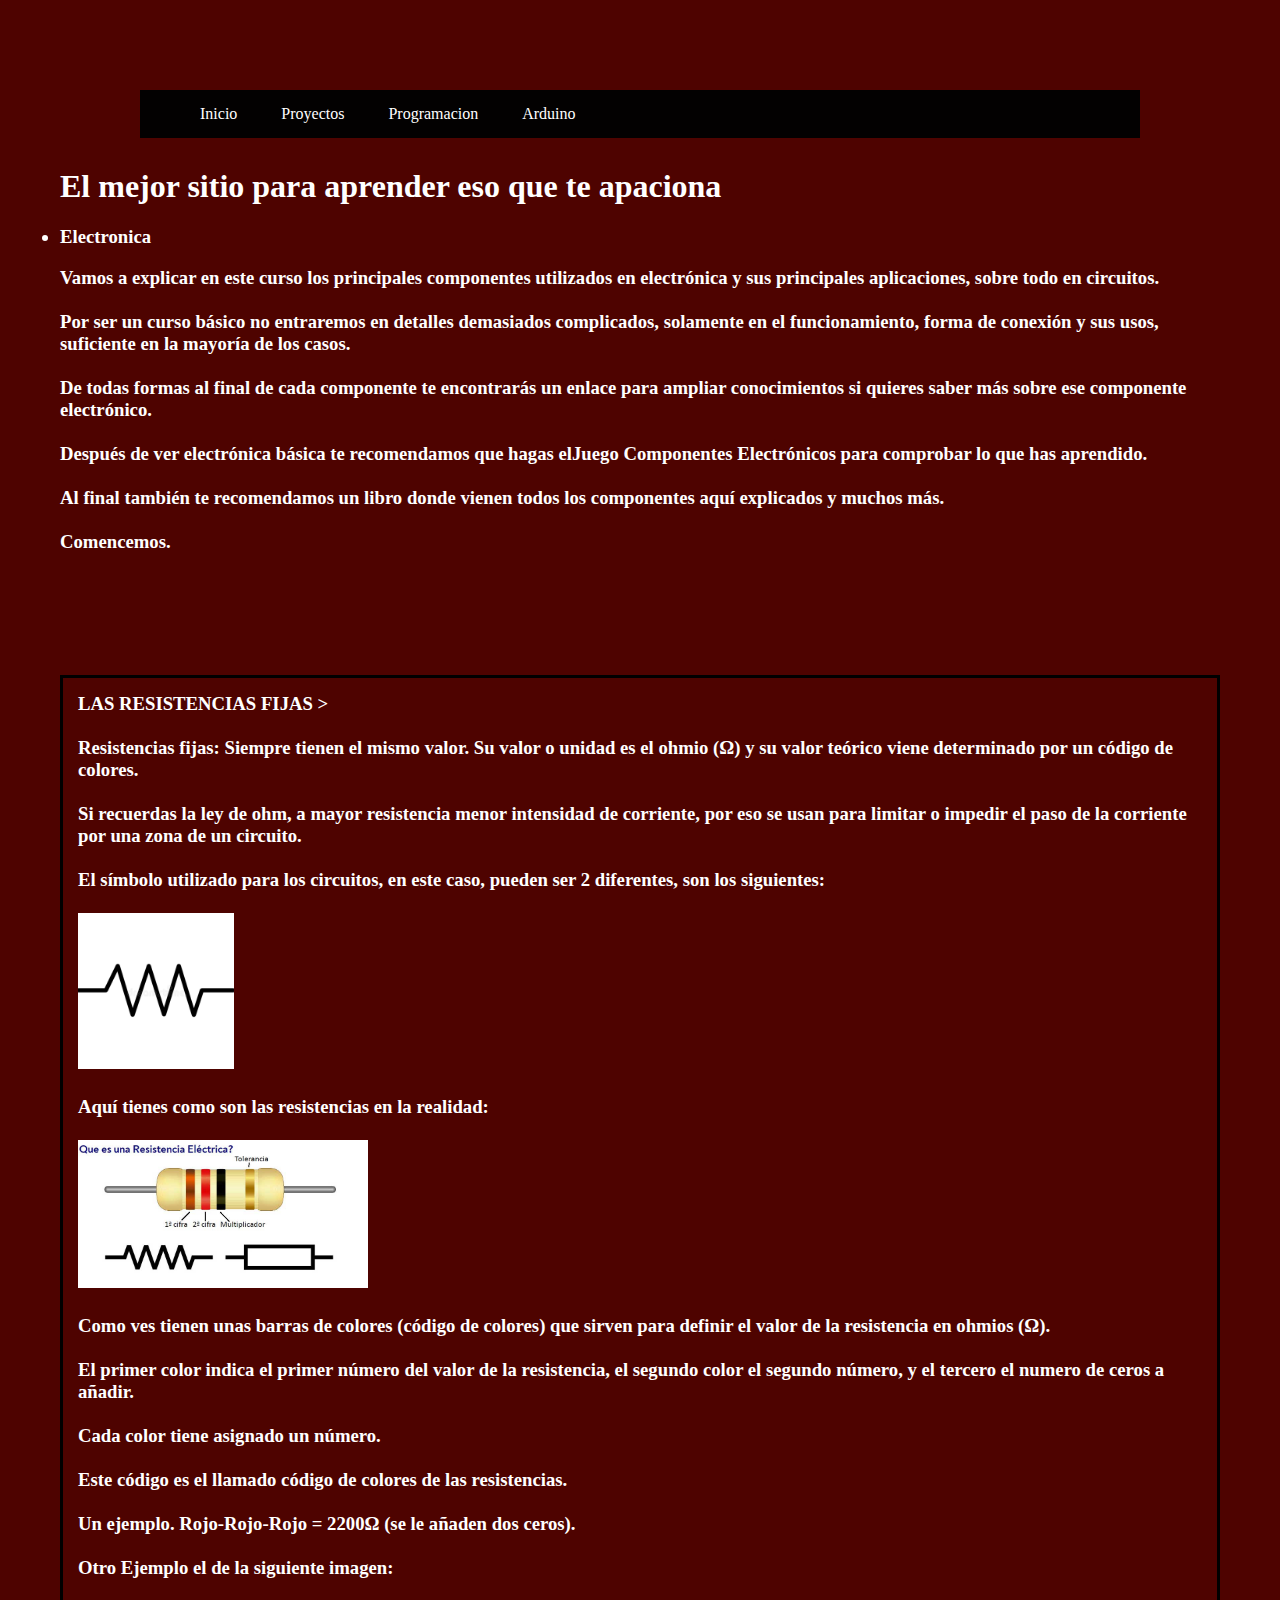
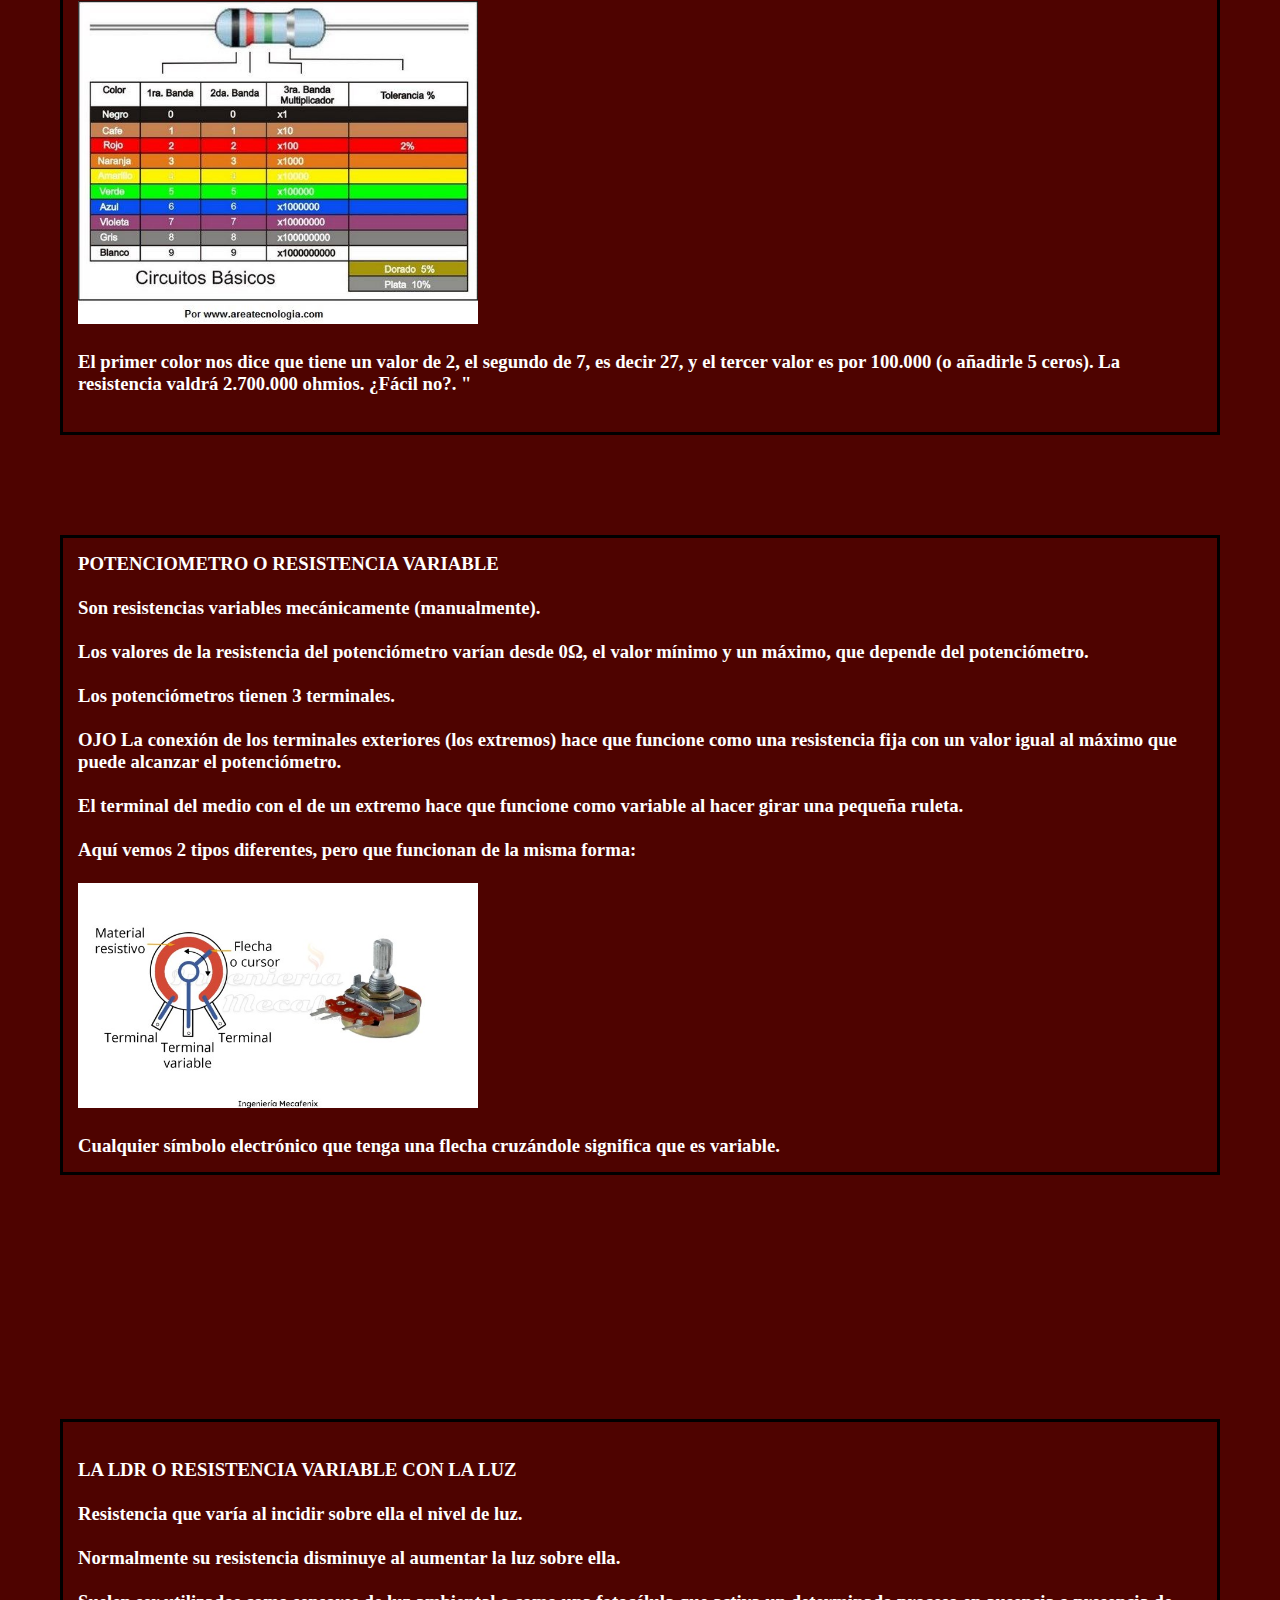
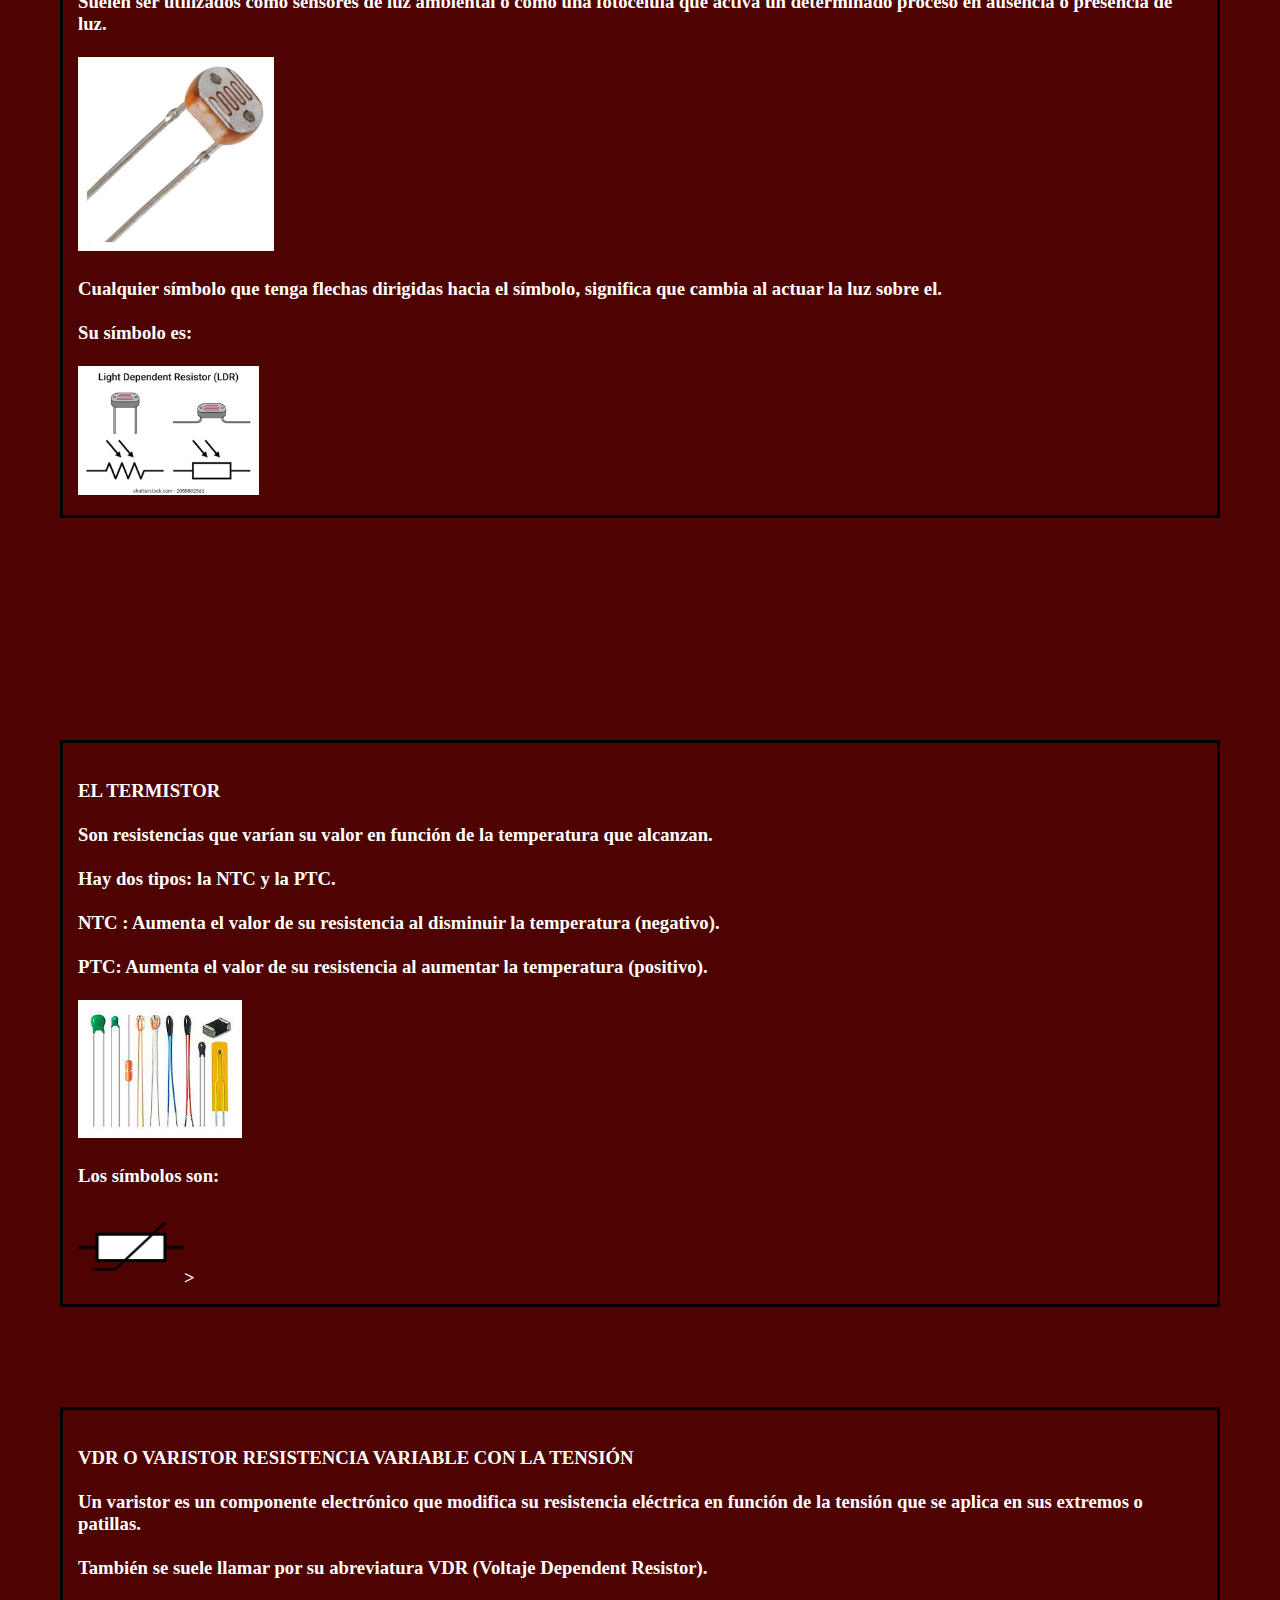
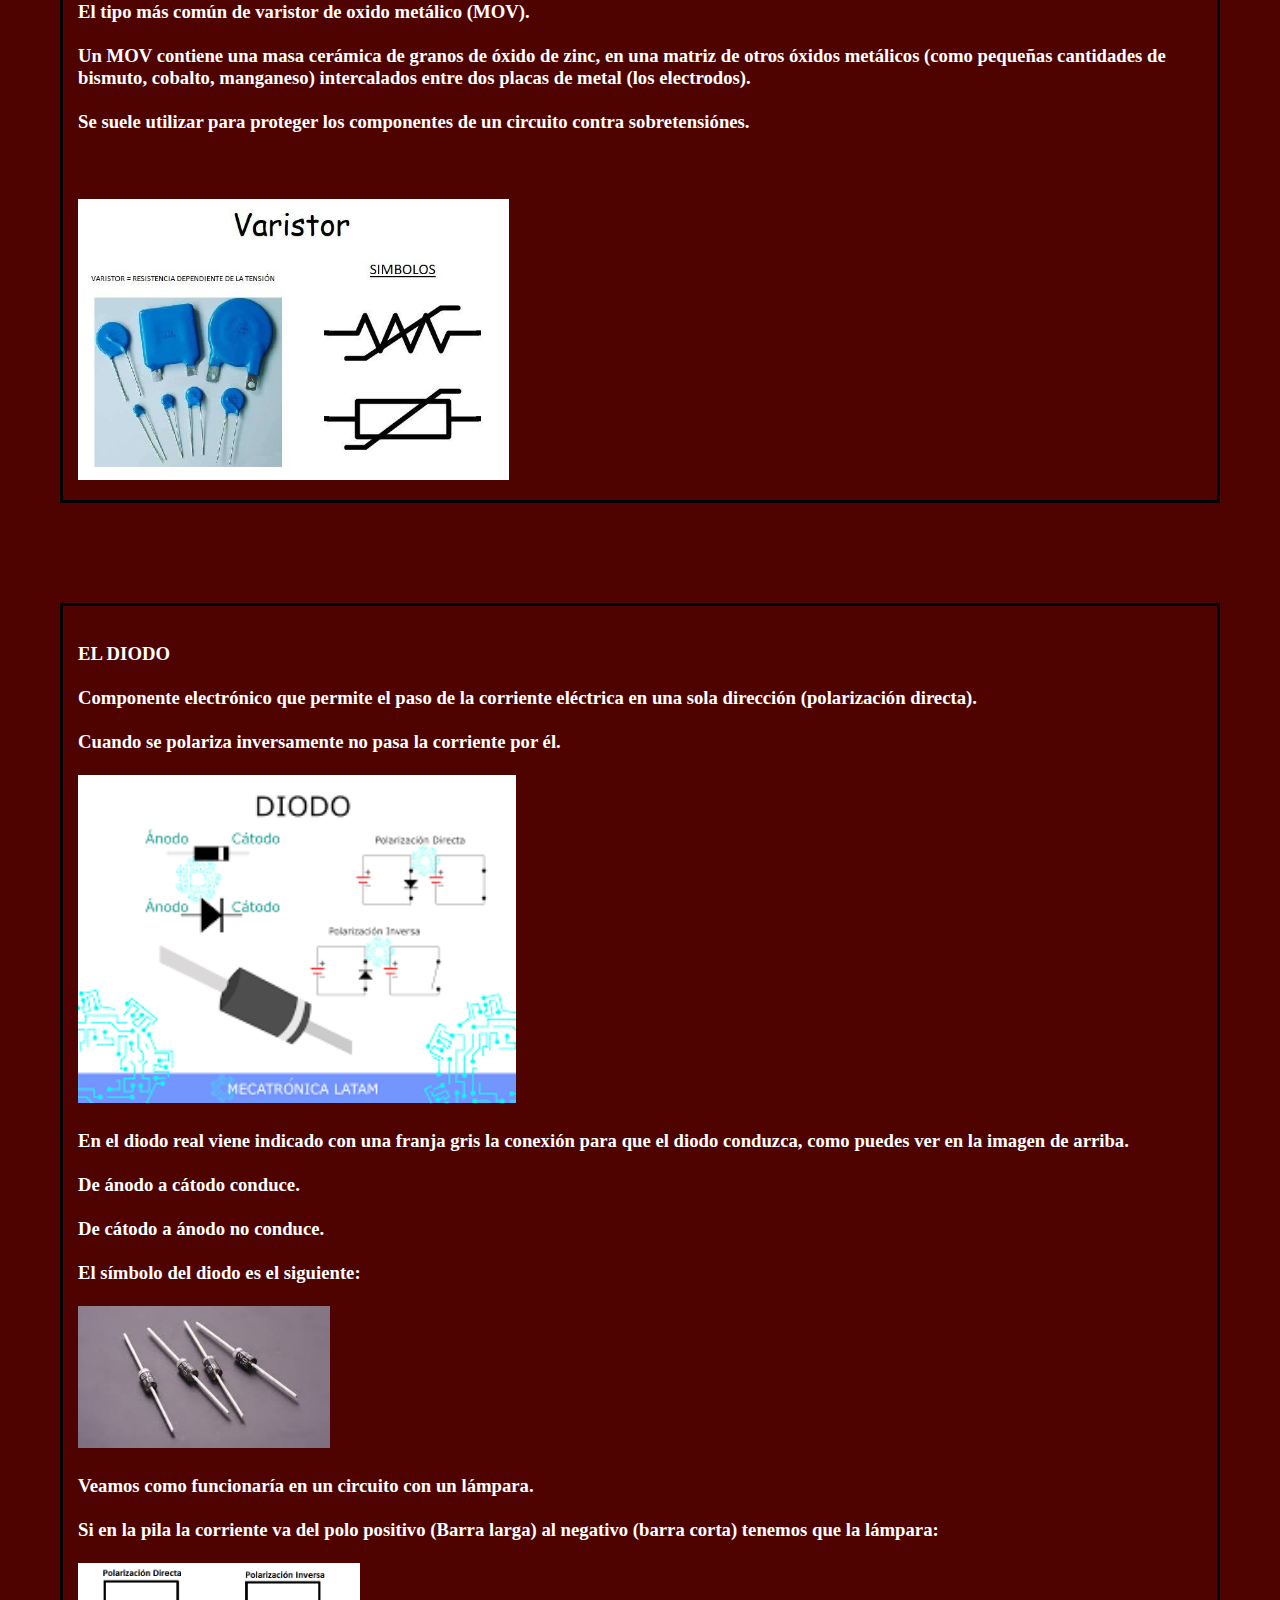
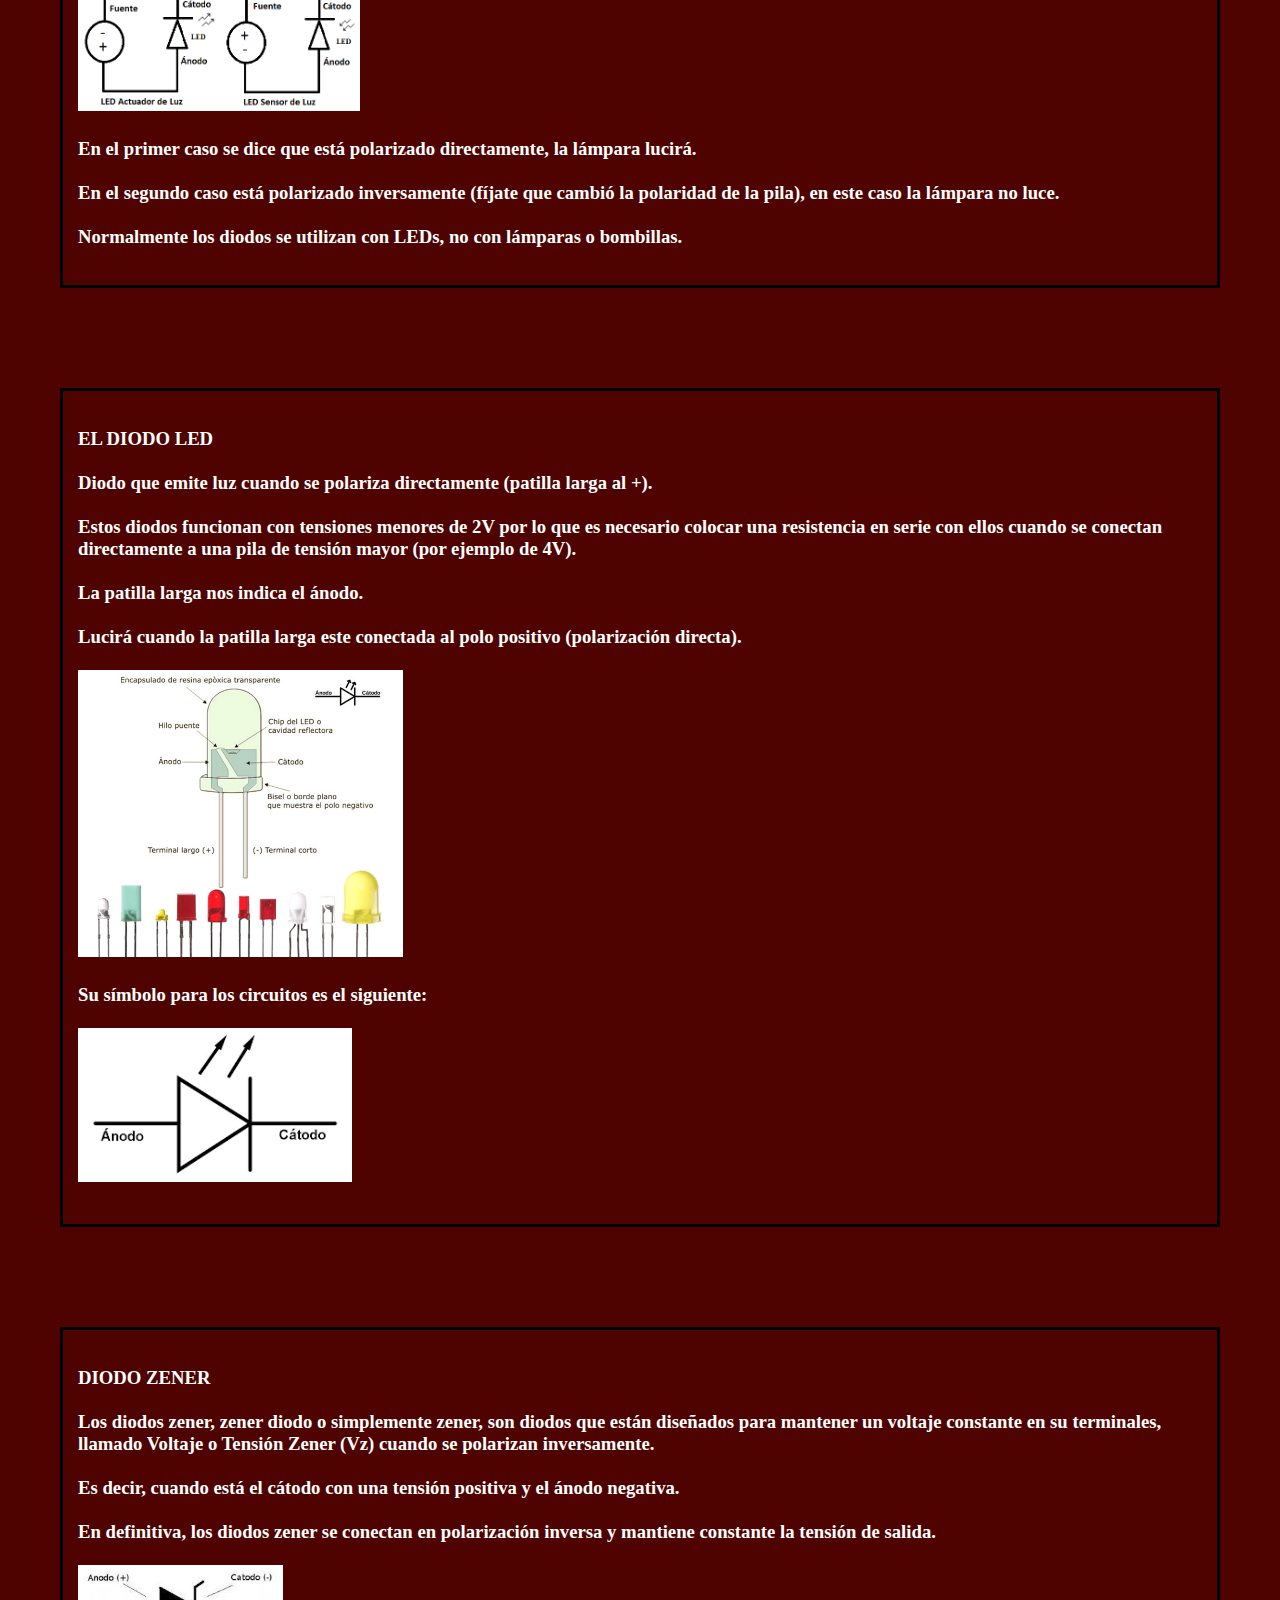
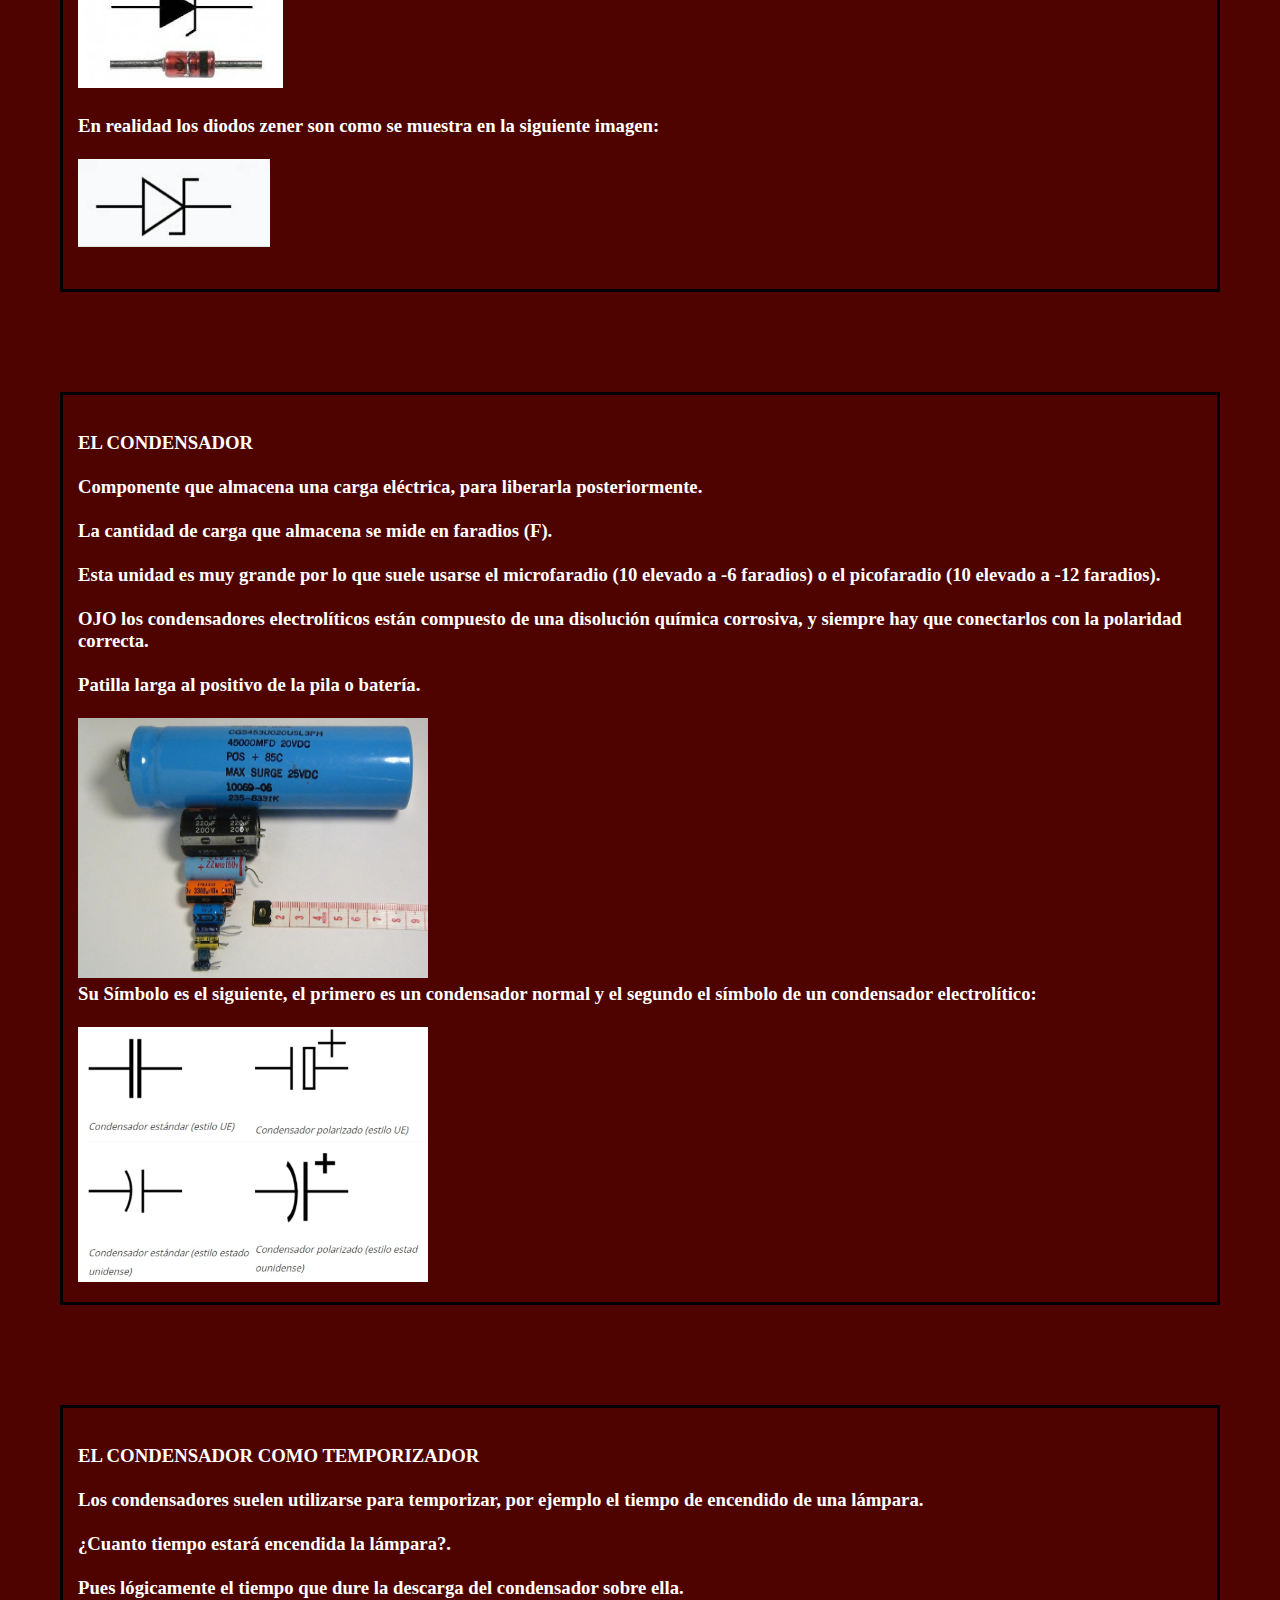
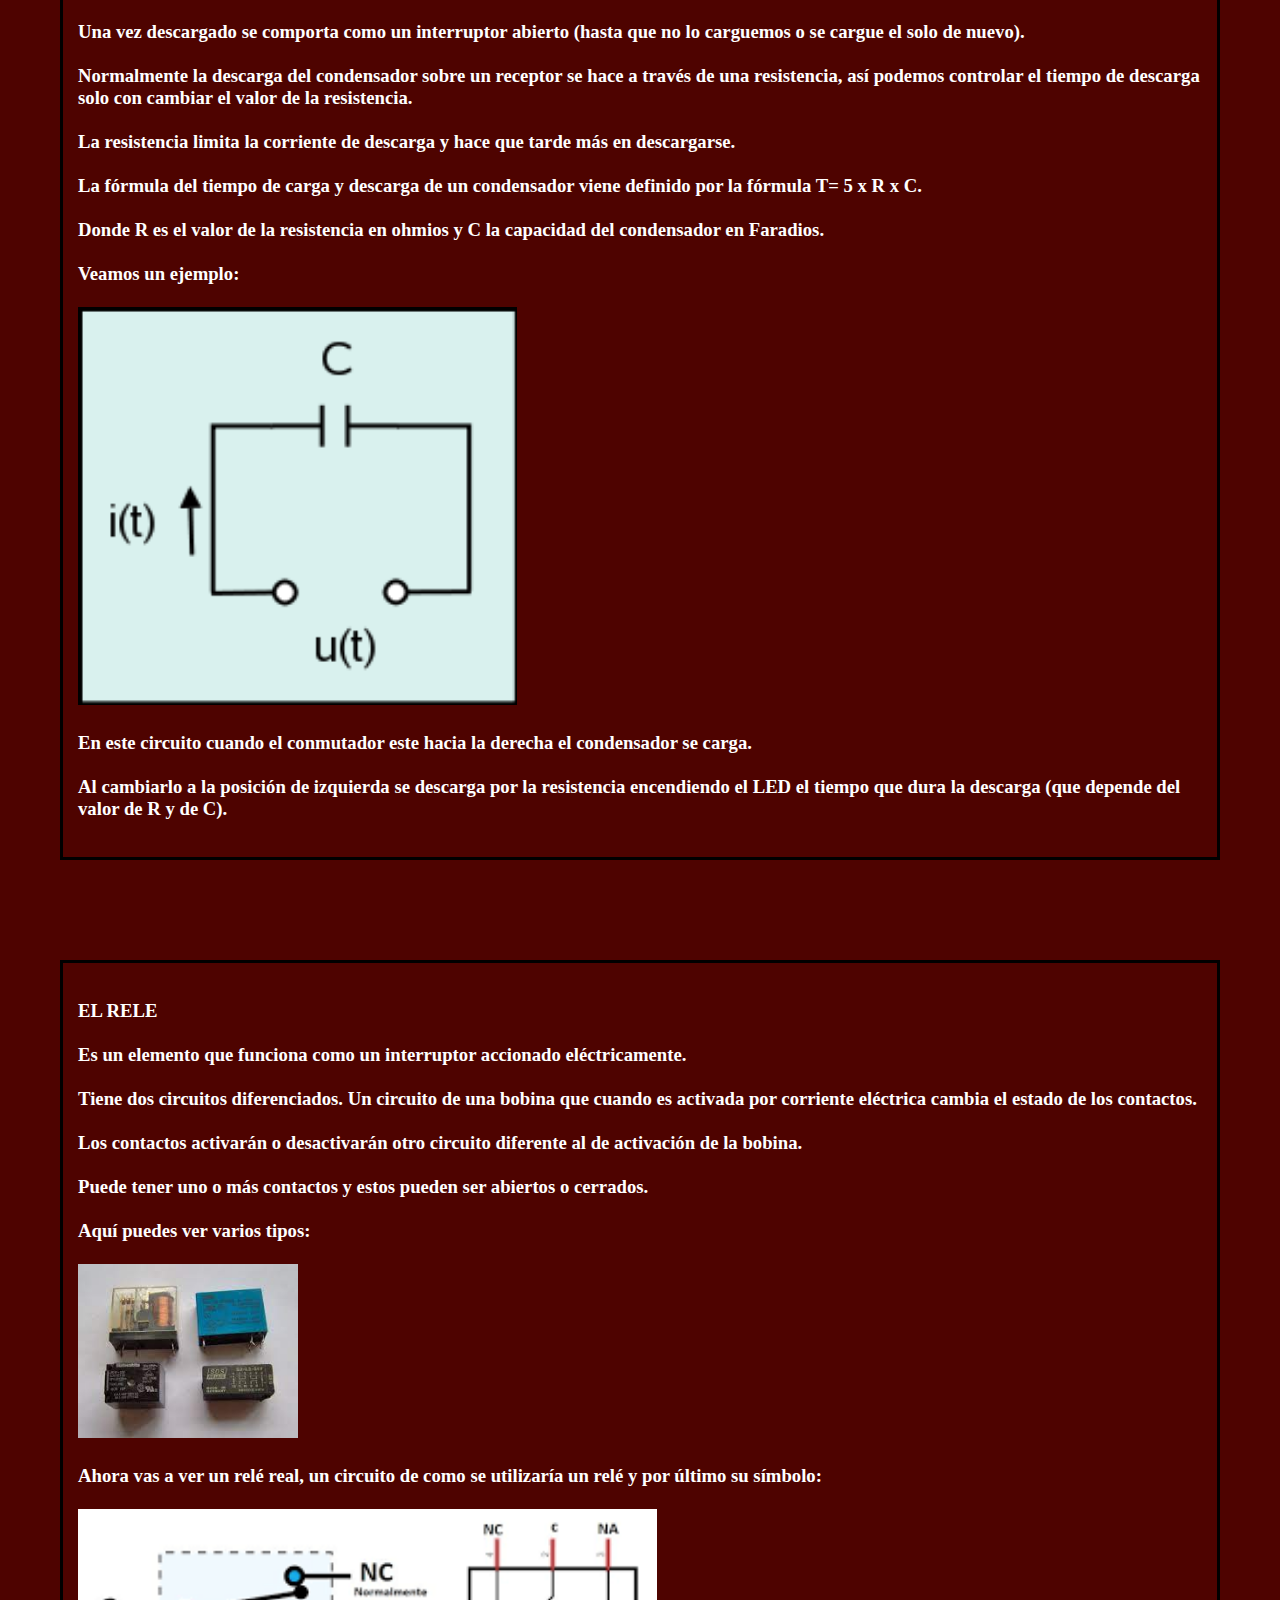
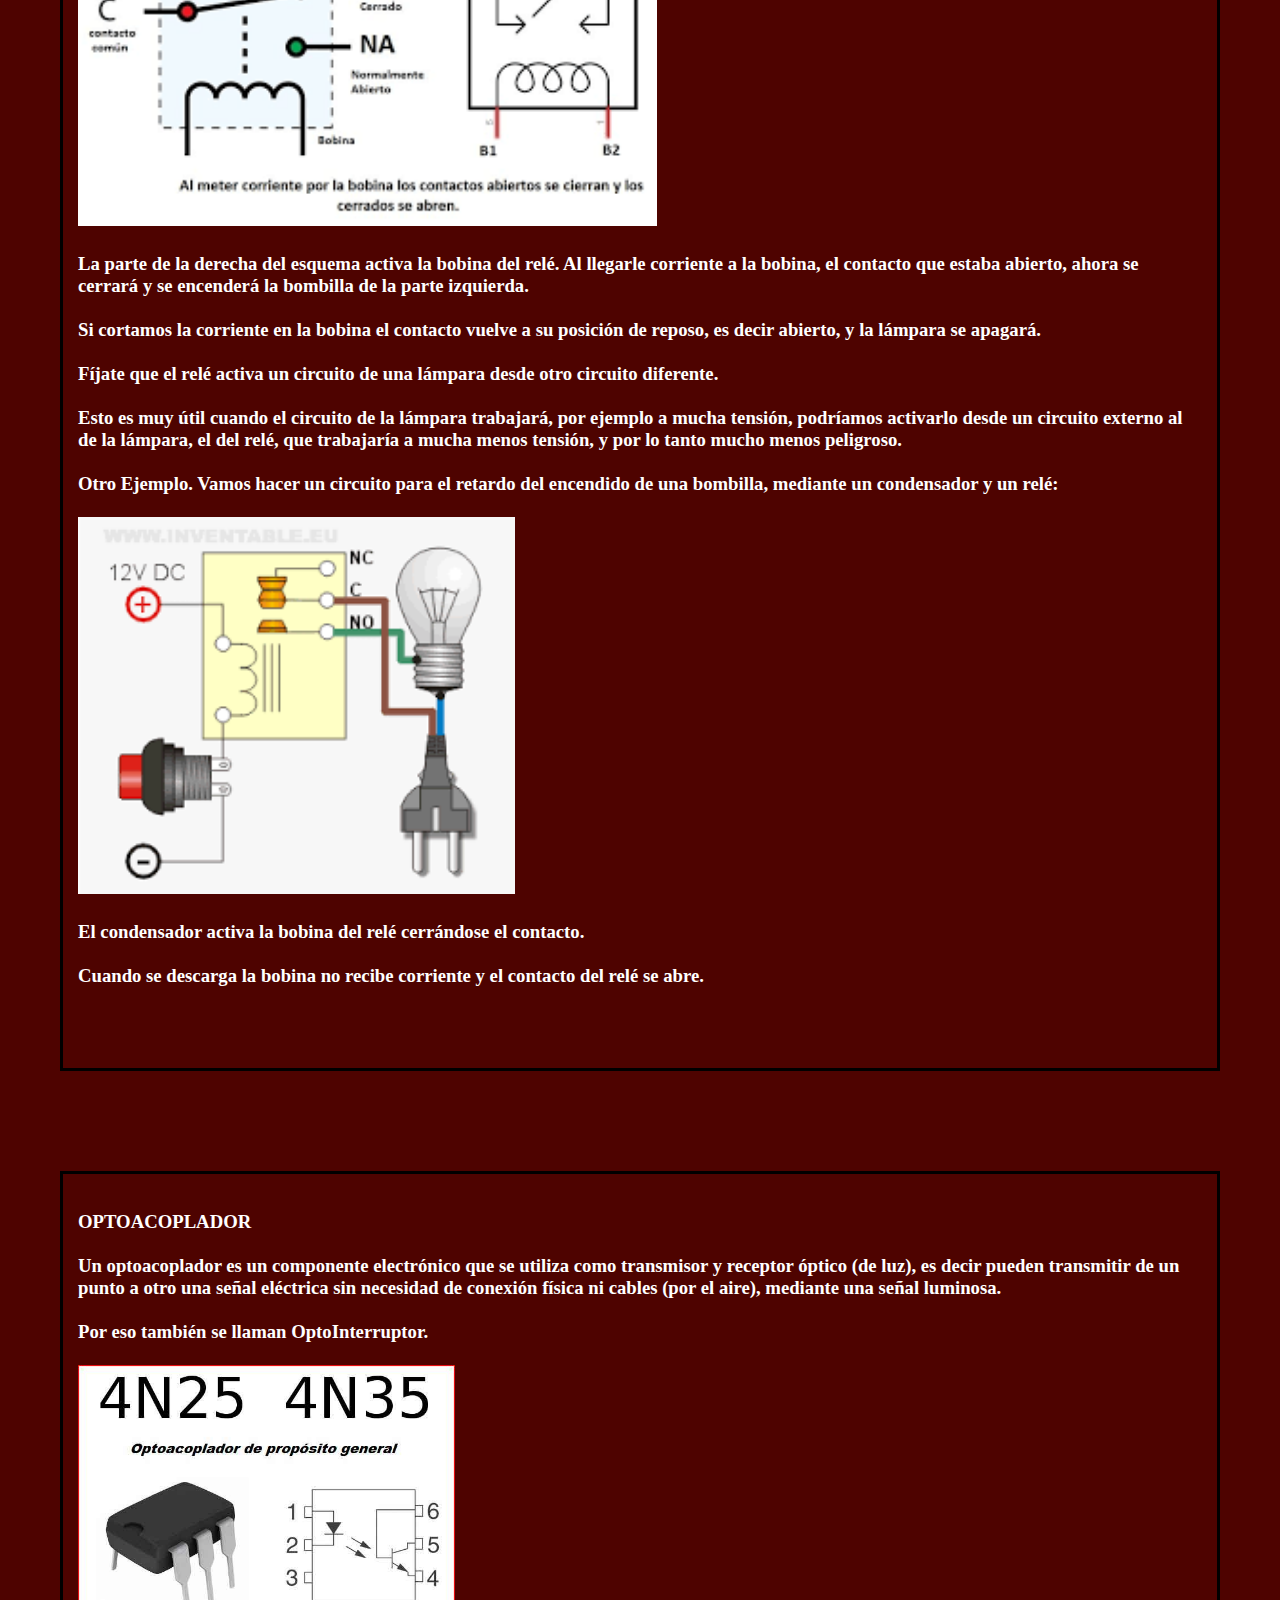
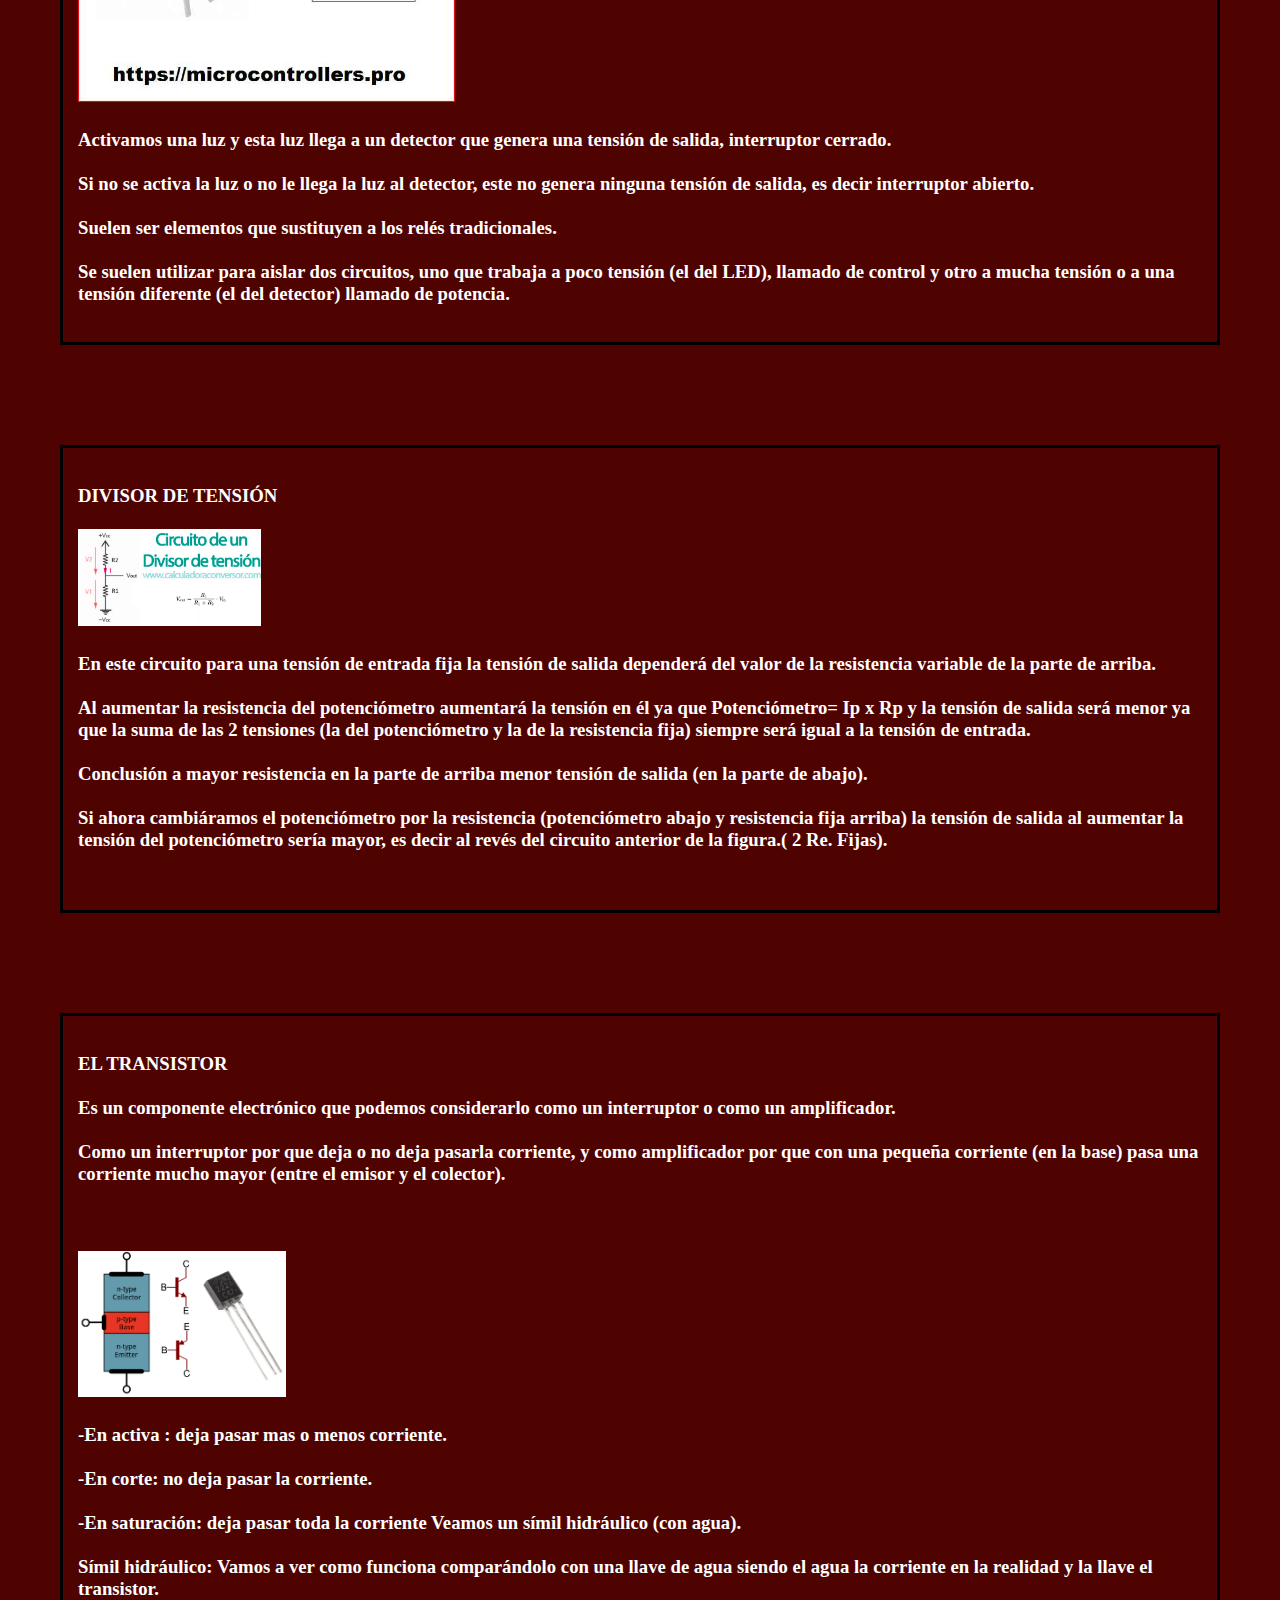
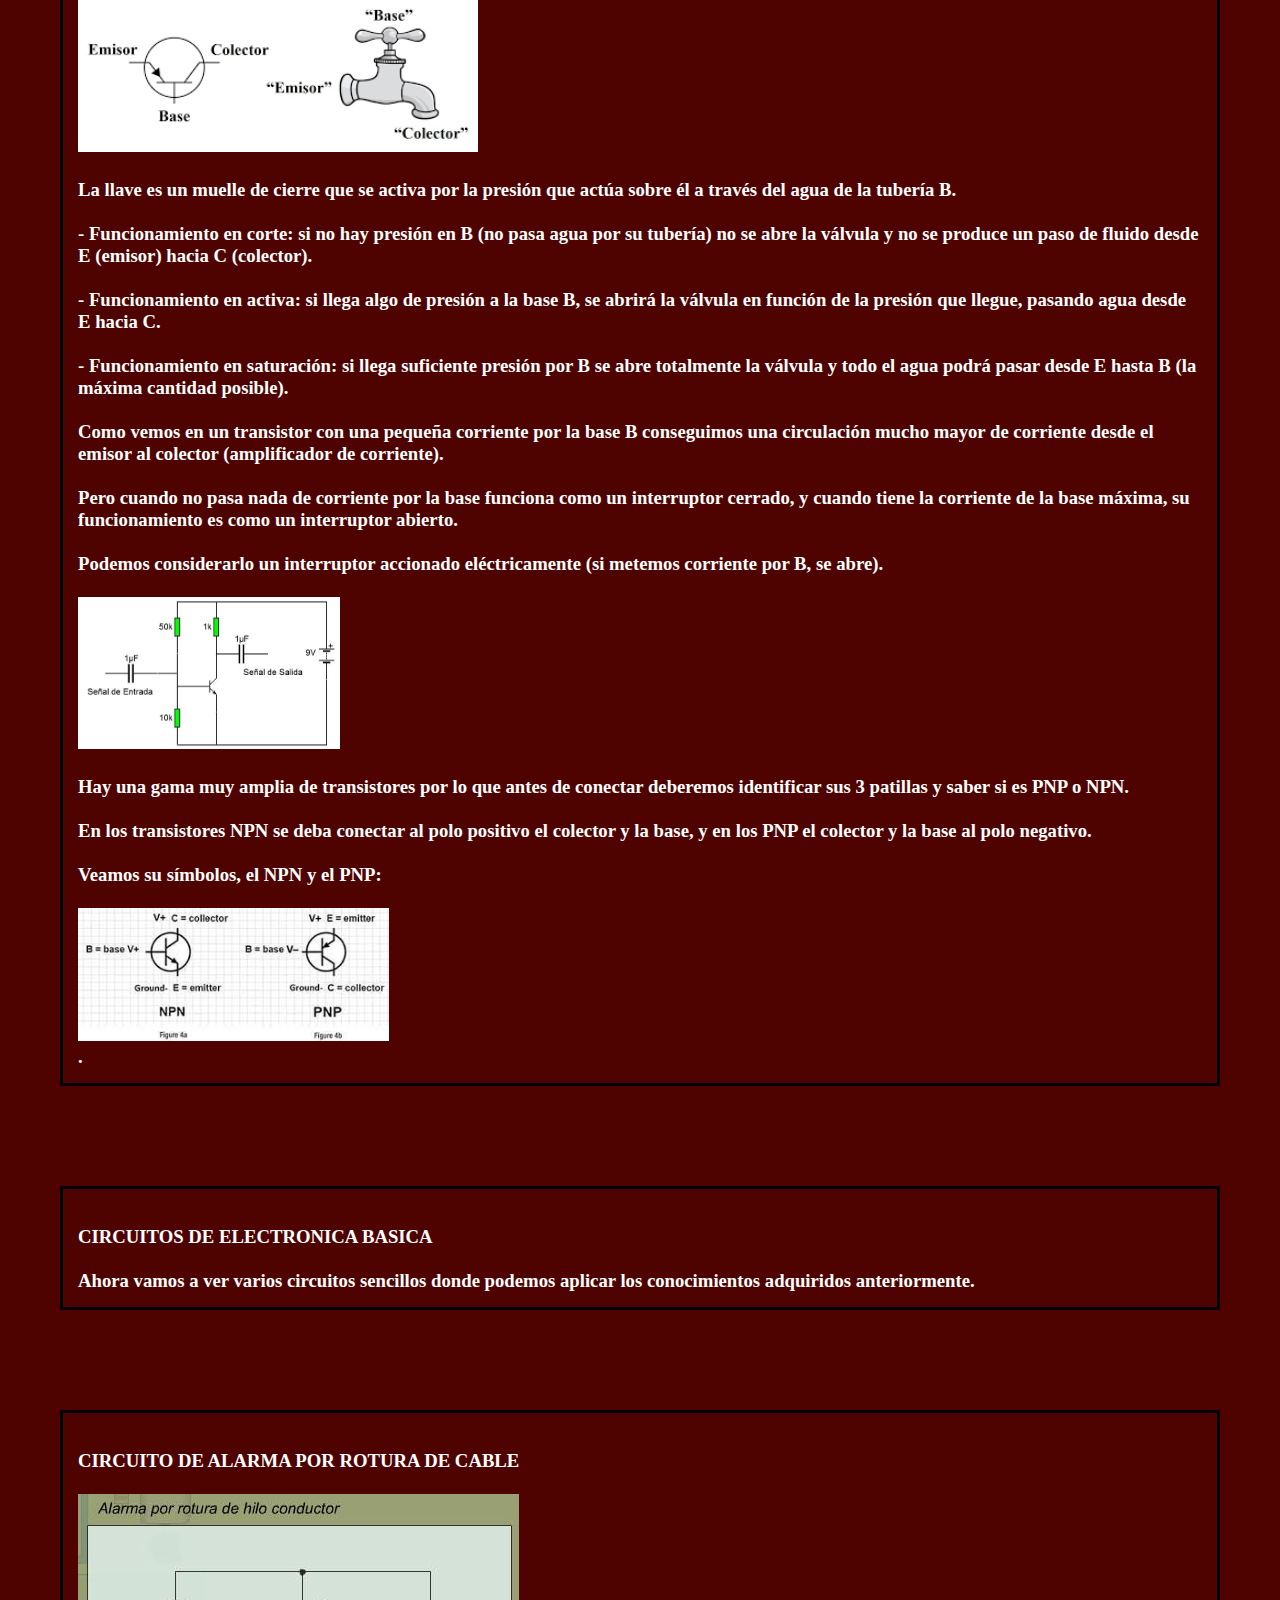
<file: ELECTRONICA.html>
<!DOCTYPE html>
<html lang="es">
<head>
<meta charset="utf-8">
<meta http-equiv="X-UA-Compatible" content="IE=edge">
<meta name="viewport" content="width=device-width, initial-scale=1.0">
<title>Toledo Electronica</title>
<link rel="stylesheet" href="estilos.css">
</head>
<body>
    <header>
        <nav class="navegacion">
            <ul class="menu">
                <li><a href="ELECTRONICA.html">Inicio</a></li>
                <li><a href="#">Proyectos</a>
                    <ul class="submenu">
                        <li><a href="proyecto1.html.html">Proyecto 1</a></li>
                        <li><a href="proyecto2.html">Proyecto 2</a></li>  
                        <li><a href="proyecto3.html">Proyecto 3</a></li>
                        <li><a href="proyecto4.html">Proyecto 4</a></li>


                    </ul>
                </li>
                <li><a href="https://programacion.top/">Programacion</a>
                </li>
                <li><a href="https://www.arduino.cc/">Arduino</a>
                </li>
            </ul>
        </nav>
    </header>
<h1>El mejor sitio para aprender eso que te apaciona</h1>
    <h3><li>Electronica</li><p>Vamos a explicar en este curso los principales componentes utilizados en electrónica y sus principales aplicaciones, sobre todo en circuitos. <br><br>
        Por ser un curso básico no entraremos en detalles demasiados complicados, solamente en el funcionamiento, forma de conexión y sus usos, suficiente en la mayoría de los casos. <br><br>
        De todas formas al final de cada componente te encontrarás un enlace para ampliar conocimientos si quieres saber más sobre ese componente electrónico.<br><br>
        Después de ver electrónica básica te recomendamos que hagas elJuego Componentes Electrónicos para comprobar lo que has aprendido. 
            <br>
            <br>
            Al final también te recomendamos un libro donde vienen todos los componentes aquí explicados y muchos más. <br><br>
        Comencemos.<br><br>
       <div class="resistencias"> <span class="negrita-subrayado">LAS RESISTENCIAS FIJAS ></span><br><br>
        Resistencias fijas: Siempre tienen el mismo valor. Su valor o unidad es el ohmio (Ω) y su valor teórico viene determinado por un código de colores. <br><br>
        Si recuerdas la ley de ohm, a mayor resistencia menor intensidad de corriente, por eso se usan para limitar o impedir el paso de la corriente por una zona de un circuito.<br><br>
        El símbolo utilizado para los circuitos, en este caso, pueden ser 2 diferentes, son los siguientes:<br><br>
        <img src="símbolo-internacional-de-resistencia-versión-negrita-para-diseño-circuito-icono-y-172661635.jpg" width="156"><br><br>
        Aquí tienes como son las resistencias en la realidad:<br><br>
        <img src="resistencia-electrica-2.jpg" width="290"><br><br>
        Como ves tienen unas barras de colores (código de colores) que sirven para definir el valor de la resistencia en ohmios (Ω).<br><br>
        El primer color indica el primer número del valor de la resistencia, el segundo color el segundo número, y el tercero el numero de ceros a añadir.<br>
        &nbsp;<br>
            Cada color tiene asignado un número. <br>
            <br>
            Este código es el llamado código de colores de las resistencias. <br>
            <br>
            Un ejemplo. Rojo-Rojo-Rojo = 2200Ω (se le añaden dos ceros). <br>
            <br>
            Otro Ejemplo el de la siguiente imagen:<br><br>
        <img src="codigo-colores-resistencias.jpg" width="400"><br><br>
        El primer color nos dice que tiene un valor de 2, el segundo de 7, es decir 27, y el tercer valor es por 100.000 (o añadirle 5 ceros). La resistencia valdrá 2.700.000 ohmios. ¿Fácil no?. "<br>   <br></span></div>
            <div class="potenciometro"><span class="negrita-subrayado">POTENCIOMETRO O RESISTENCIA VARIABLE<br>
            <br>Son resistencias variables mecánicamente (manualmente). <br>
            <br>
            Los valores de la resistencia del potenciómetro varían desde 0Ω, el valor mínimo y un máximo, que depende del potenciómetro. 
            <br>
            <br>
            Los potenciómetros tienen 3 terminales. <br><br>OJO La conexión de los terminales exteriores (los extremos) hace que funcione como una resistencia fija con un valor igual al máximo que puede alcanzar el potenciómetro. 
            <br><br>El terminal del medio con el de un extremo hace que funcione como variable al hacer girar una pequeña ruleta. 
            <br>
            <br>
            Aquí vemos 2 tipos diferentes, pero que funcionan de la misma forma:<br>
            <br>
            <img src="Potenciometro.jpeg" width="400"><br>
            <br>Cualquier símbolo electrónico que tenga una flecha cruzándole significa que es variable. </div>
            <br>
            <br>
            <div class="ldr"><br><span class="negrita-subrayado">LA LDR O RESISTENCIA VARIABLE CON LA LUZ</span><br>
            <br>Resistencia que varía al incidir sobre ella el nivel de luz. <br>
            <br>
            Normalmente su resistencia disminuye al aumentar la luz sobre ella. <br>
            <br>Suelen ser utilizados como sensores de luz ambiental o como una fotocélula que activa un determinado proceso en ausencia o presencia de luz.<br>
            <br>
            <img src="D_NQ_NP_787389-MLA43693887415_102020-W.jpg" width="196"><br>
            <br>Cualquier símbolo que tenga flechas dirigidas hacia el símbolo, significa que cambia al actuar la luz sobre el. 
            <br>
            <br>
            Su símbolo es:<br><br>
            <img  src="simbolo ldr.png" width="181"><br></div>

<br>
<div class="termistor"><br><span class="negrita-subrayado">EL TERMISTOR</span><br><br>Son resistencias que varían su valor en función de la temperatura que alcanzan. 
            <br>
            <br>
            Hay dos tipos: la NTC y la PTC. <br><br><span class="negrita">NTC</span> : Aumenta el valor de su resistencia al disminuir la temperatura (negativo).<br>
            <br><span class="negrita">PTC</span>: Aumenta el valor de su resistencia al aumentar la temperatura (positivo).<br>
            <br>
            <img src="termistor.jpeg" width="164"><br>
            <br>Los símbolos son:<br><br>
            <img src="simbolo thermistor.svg.png" width="106">><br></div>
            <div class="varistor">   <br><span class="auto-style1"><strong>VDR O VARISTOR RESISTENCIA VARIABLE CON LA TENSIÓN</strong></span><br>
            <br>Un varistor es un componente electrónico que modifica su resistencia eléctrica en función de la tensión que se aplica en sus extremos o patillas. 
            <br>
            <br>
            También se suele llamar por su abreviatura VDR (Voltaje Dependent Resistor). 
            <br>
            <br>
            El tipo más común de varistor de oxido metálico (MOV). <br>
            <br>
            Un MOV contiene una masa cerámica de granos de óxido de zinc, en una matriz de otros óxidos metálicos (como pequeñas cantidades de bismuto, cobalto, manganeso) intercalados entre dos placas de metal (los electrodos). 
            <br>
            <br>
            Se suele utilizar para proteger los componentes de un circuito contra sobretensiónes. 
            <br>
            <br><br>
            <br>
            <img src="varistor.jpg" width="431"><br></div>
            <div class="diodo">   <br><span class="negrita-subrayado">EL DIODO</span><br><br>Componente electrónico que permite el paso de la corriente eléctrica en una sola dirección (polarización directa). 
            <span class="negrita"><br>
            <br>
            Cuando se polariza inversamente no pasa la corriente por él</span>.<br>
            <br>
        <img  src="polarizacion del diodo.png" width="438"><br>
            <br>En el diodo real viene indicado con una franja gris la conexión para que el diodo conduzca, 
            como puedes ver en la imagen de arriba. 
            <br>
            <br>
            De ánodo a cátodo conduce. <br>
            <br>
            De cátodo a ánodo no conduce.<br><br>El símbolo del diodo es el siguiente:<br>
            <br>
            <img src="diodo.jpeg" width="252"><br>
            <br>Veamos como funcionaría en un circuito con un lámpara. <br>
            <br>
            Si en la pila la corriente va del polo positivo (Barra larga) al negativo (barra corta) 
            tenemos que la lámpara:<br><br>
            <img  src="Polarizacion-directa-e-inversa-del-diodo-LED-Fuente-Autores-Luego-de-realizar-dicho.png" width="282"><br>
            <br>En el primer caso se dice que está polarizado directamente, la lámpara lucirá.<br>
            <br>En el segundo caso está polarizado inversamente (fíjate que cambió la polaridad de la pila), en este caso la lámpara no luce.<br>
            <br>Normalmente los diodos se utilizan con LEDs, no con lámparas o bombillas.<br><br></div>
            <div class="led"><br><span class="negrita-subrayado">EL DIODO LED</span><br><br>Diodo que emite luz cuando se polariza directamente (patilla larga al +). 
            <br>
            <br>
            Estos diodos funcionan con tensiones menores de 2V por lo que es necesario colocar una resistencia en serie con ellos cuando se conectan directamente a una pila de tensión mayor (por ejemplo de 4V).
            <br><br>La patilla larga nos indica el ánodo. <br>
            <br>
            Lucirá cuando la patilla larga este conectada al polo positivo (polarización directa).<br>
            <br>
            <img src="diodo led.png" width="325"><br>
            <br>Su símbolo para los circuitos es el siguiente:<br><br>
            <img  src="simbolo led.png" width="274"><br><br></div>
            <div class="zener"> <br><span class="negrita-subrayado">DIODO ZENER</span><br><br>Los diodos zener, zener diodo o simplemente zener, son diodos que están diseñados para mantener un voltaje constante en su terminales, llamado Voltaje o 
            <span class="negrita">Tensión Zener (Vz) cuando se polarizan inversamente.<br>
            <br>
            E</span>s decir, cuando está el cátodo con una tensión positiva y el ánodo negativa.<br>
            <br>En definitiva, los diodos zener se conectan en polarización inversa y mantiene constante la tensión de salida.<br>
            <br>
            <img src="zener.jpeg" width="205"><br>
            <br>En realidad los diodos zener son como se muestra en la siguiente imagen:<br>
            <br>
            <img  src="simbolo zener.jpeg" width="192"><br><br></div>
            <div class="condensador">  <br><span class="negrita-subrayado">EL CONDENSADOR</span><br><br>Componente que almacena una carga eléctrica, para liberarla posteriormente. 
            <br><br>La cantidad de carga que almacena se mide en faradios (F). <br>
            <br>
            Esta unidad es muy grande por lo que suele usarse el microfaradio (10 elevado a -6 faradios) o el picofaradio (10 elevado a -12 faradios).
            <br><br>OJO los condensadores electrolíticos están compuesto de una disolución química corrosiva, y siempre hay que conectarlos con la polaridad correcta. 
            <br>
            <br>
            Patilla larga al positivo de la pila o batería.<br><br>
            <img src="Electrolytic_capacitors.jpg" width="350"><br>Su Símbolo es el siguiente, el primero es un condensador normal y el segundo el símbolo de un condensador electrolítico:<br>
            <br>
            <img  src="simbolo condensador.jpg" width="350"><br></div>
            <div class="temporizador"> <br><span class="negrita-subrayado">EL CONDENSADOR COMO TEMPORIZADOR</span><br>
            <br>Los condensadores suelen utilizarse para temporizar, por ejemplo el tiempo de encendido de una lámpara. 
            <br>
            <br>
            ¿Cuanto tiempo estará encendida la lámpara?. <br>
            <br>
            Pues lógicamente el tiempo que dure la descarga del condensador sobre ella.
            <br><br>Una vez descargado se comporta como un interruptor abierto (hasta que no lo carguemos o se cargue el solo de nuevo). 
            <br><br>Normalmente la descarga del condensador sobre un receptor se hace a través de una resistencia, así podemos controlar el tiempo de descarga solo con cambiar el valor de la resistencia. 
            <br>
            <br>
            La resistencia limita la corriente de descarga y hace que tarde más en descargarse.<br>
            <br>La fórmula del tiempo de carga y descarga de un condensador viene definido por la fórmula T= 5 x R x C. 
            <br>
            <br>
            Donde R es el valor de la resistencia en ohmios y C la capacidad del condensador en Faradios.<br>
            <br>Veamos un ejemplo:<br><br>
            <img src="circuito condensador.png" width="439"><br>
            <br>En este circuito cuando el conmutador este hacia la derecha el condensador se carga. 
            <br>
            <br>
            Al cambiarlo a la posición de izquierda se descarga por la resistencia encendiendo el LED el tiempo que dura la descarga (que depende del valor de R y de C).<br><br></div>
            <div class="rele"><br><span class="negrita-subrayado">EL RELE</span><br><br>Es un elemento que funciona como un interruptor accionado eléctricamente. 
            <br><br>Tiene dos circuitos diferenciados. Un circuito de una bobina que cuando es activada por corriente eléctrica cambia el estado de los contactos. 
            <br><br>Los contactos activarán o desactivarán otro circuito diferente al de activación de la bobina. 
            <br>
            <br>
            Puede tener uno o más contactos y estos pueden ser abiertos o cerrados. 
            <br>
            <br>
            Aquí puedes ver varios tipos:<br><br>
            <img src="rele.jpeg" width="220"><br>
            <br>Ahora vas a ver un relé real, un circuito de como se utilizaría un relé y por último su símbolo:<br>
            <br>
            <img  src="circuito rele.png" width="579"><br>
            <br>La parte de la derecha del esquema activa la bobina del relé. Al llegarle corriente a la bobina, el contacto que estaba abierto, ahora se cerrará y se encenderá la bombilla de la parte izquierda. 
            <br>
            <br>
            Si cortamos la corriente en la bobina el contacto vuelve a su posición de reposo, es decir abierto, y la lámpara se apagará.<br>
            <br>Fíjate que el relé activa un circuito de una lámpara desde otro circuito diferente. 
            <br>
            <br>
            Esto es muy útil cuando el circuito de la lámpara trabajará, por ejemplo a mucha tensión, podríamos activarlo desde un circuito externo al de la lámpara, el del relé, que trabajaría a mucha menos tensión, y por lo tanto mucho menos peligroso.<br>
            <br>Otro Ejemplo. Vamos hacer un circuito para el retardo del encendido de una bombilla, mediante un condensador y un relé:<br>
            <br>
            <img src="bombita rele.png" width="437"><br>
            <br>El condensador activa la bobina del relé cerrándose el contacto. <br>
            <br>
            Cuando se descarga la bobina no recibe corriente y el contacto del relé se abre. 
            <br>
            <br><br><br></div>
            <div class="opto"><br><span class="negrita-subrayado">OPTOACOPLADOR</span><br><br>Un optoacoplador es un componente electrónico que se utiliza como transmisor y receptor óptico (de luz), es decir pueden transmitir de un punto a otro una señal eléctrica sin necesidad de conexión física ni cables (por el aire), mediante una señal luminosa. 
            <br>
            <br>
            Por eso también se llaman OptoInterruptor.<br><br>
            <img  src="optoacoplador-4N35.jpg" width="377"><br>
            <br>Activamos una luz y esta luz llega a un detector que genera una tensión de salida, interruptor cerrado. 
            <br>
            <br>
            Si no se activa la luz o no le llega la luz al detector, este no genera ninguna tensión de salida, es decir interruptor abierto.<br>
            <br>Suelen ser elementos que sustituyen a los relés tradicionales. <br>
            <br>
            Se suelen utilizar para aislar dos circuitos, uno que trabaja a poco tensión (el del LED), llamado de control y otro a mucha tensión o a una tensión diferente (el del detector) llamado de potencia.<br><br></div>
            <div class="divirsor"><br><span class="negrita-subrayado">DIVISOR DE TENSIÓN</span><br><br>
            <img src="formula-divisor-de-tension.jpg" width="183"><br>
            <br>En este circuito para una tensión de entrada fija la tensión de 
             salida dependerá del valor de la resistencia variable de la parte de 
             arriba. <br>
            <br>
            Al aumentar la resistencia del potenciómetro aumentará la tensión 
             en él ya que Potenciómetro= Ip x Rp y la tensión de salida será menor ya 
             que la suma de las 2 tensiones (la del potenciómetro y la de la resistencia 
             fija) siempre será igual a la tensión de entrada. <br><br>Conclusión a mayor resistencia en la parte de arriba menor tensión 
             de salida (en la parte de abajo). <br>
            <br>
            Si ahora cambiáramos el potenciómetro por 
             la resistencia (potenciómetro abajo y resistencia fija arriba) la tensión 
             de salida al aumentar la tensión del potenciómetro sería mayor, es decir al 
             revés del circuito anterior de la figura.( 2 Re. Fijas).<br><br><br></div>
             <div class="transistor"><br><span class="negrita-subrayado">EL TRANSISTOR</span><br><br>Es un componente electrónico que podemos considerarlo como un interruptor o como un amplificador. 
            <br><br>Como un interruptor por que deja o no deja pasarla corriente, y como amplificador por que con una pequeña corriente (en la base) pasa una corriente mucho mayor (entre el emisor y el colector). 
            <br>
            <br><br>
            <br>
            <img src="transistor.png" width="208"><br>
            <br>-En activa : deja pasar mas o menos corriente.<br><br>-En corte: no deja pasar la corriente.<br>
            <br>-En saturación: deja pasar toda la corriente Veamos un símil hidráulico (con agua).<br>
            <br>Símil hidráulico: Vamos a ver como funciona comparándolo con una llave de agua siendo el agua la corriente en la realidad y la llave el transistor.<br>
            <img  src="simil transistor.png" width="400"><br>
            <br>La llave es un muelle de cierre que se activa por la presión que actúa sobre él a través del agua de la tubería B. 
            <br><br>- <span class="negrita">Funcionamiento en corte</span>: si no hay presión en B (no pasa agua por su tubería) no se abre la válvula y no se produce un paso de fluido desde E (emisor) hacia C (colector). 
            <br><br>- <span class="negrita">Funcionamiento en activa</span>: si llega algo de presión a la base B, se abrirá la válvula en función de la presión que llegue, pasando agua desde E hacia C. 
            <br><br>- <span class="negrita">Funcionamiento en saturación</span>: si llega suficiente presión por B se abre totalmente la válvula y todo el agua podrá pasar desde E hasta B (la máxima cantidad posible).<br>
            <br>Como vemos en un transistor con una pequeña corriente por la base B conseguimos una circulación mucho mayor de corriente desde el emisor al colector (amplificador de corriente).<br>
            <br>
            Pero cuando no pasa nada de corriente por la base funciona como un interruptor cerrado, y cuando tiene la corriente de la base máxima, su funcionamiento es como un interruptor abierto. 
            <br>
            <br>
            Podemos considerarlo un interruptor accionado eléctricamente (si metemos corriente por B, se abre).<br>
            <br>
            <img src="circuito-amplificador.jpg" width="262"><br>
            <br>Hay una gama muy amplia de transistores por lo que antes de conectar deberemos identificar sus 3 patillas y saber si es PNP o NPN. 
            <br>
            <br>
            En los transistores NPN se deba conectar al polo positivo el colector y la base, y en los PNP el colector y la base al polo negativo.<br>
            <br>Veamos su símbolos, el NPN y el PNP:<br><br>
            <img  src="npn y pnp.jpeg" width="311"><br>.<br></div>
            <div class="basica"><br><span class="negrita-subrayado">CIRCUITOS DE ELECTRONICA BASICA</span><br>
            <br>Ahora vamos a ver varios circuitos sencillos donde podemos aplicar los conocimientos adquiridos anteriormente.<br></div>
            <div class="alarma"><br><span class="negrita-subrayado">CIRCUITO DE ALARMA POR ROTURA DE CABLE</span><br>
            <br>
            <img  src="alarma.jpg" width="441"><br>
            <br>Cuando el cable se rompe el transistor se activa y la alarma suena. 
            <br>
            <br>
            Mientras el cable este sin romperse la corriente pasará por el circuito exterior, que tiene menos resistencia, y al transistor no le llega corriente a la base, conclusión, el transistor no se activará y no sonará la alarma en serie con el.<br></div>
            <div class="motor"><br><span class="negrita-subrayado">SENSIBLE LUZ PARA UN MOTOR</span><br>
            <br>
            <img  src="motor-sensible-a.jpg" width="434"><br>
            <br>Cuando le ponemos luz a la LDR naja la resistencia y pasará mas corriente por la base hasta que sea la suficiente para activarlo. 
            <br>
            <br>
            En ese momento el motor comenzará a funcionar. <br>
            <br>
            Si tenemos poca luz, la LDR tiene mucha resistencia y pasa poca corriente lo que implica que no le llega la suficiente corriente a la base del transistor.<br></div>
            <div class="tacto"><br><span class="negrita-subrayado">CIRCUITO SENSIBLE AL TACTO</span><br>
            <br>
            <img src="maxresdefault.jpg" width="441"><br>
            <br>Cuando ponemos un dedo sobre los 2 sensores pasará una pequeña cantidad de corriente hacia la base del transistor, corriente aunque pequeña pero suficiente para activarlo y pasar activar el motor. 
            <br>
            <br>
            Los 2 transistores conectados de esa forma se llama conexión Darlington.
            <br>
            <br>
            Sirve para amplificar la corriente de salida de los transistores.<br></div>
            <div class="frio"><br><span class="negrita-subrayado">DETECTOR DE FRIO</span><br><br>
            <img  src="FRIOCALIENTE.JPG" width="339"><br>
            <br>Cuando enfriamos la NTC aumenta mucho su resistencia y la corriente irá por la base del transistor activándolo y se encenderá el LED. </div>
            <br>
            <br>

            <br>
            <br>

            <br></p>


</body>
    
<footer>Toledo Electronica &Copy; 2022 </footer>
</html>
</file>
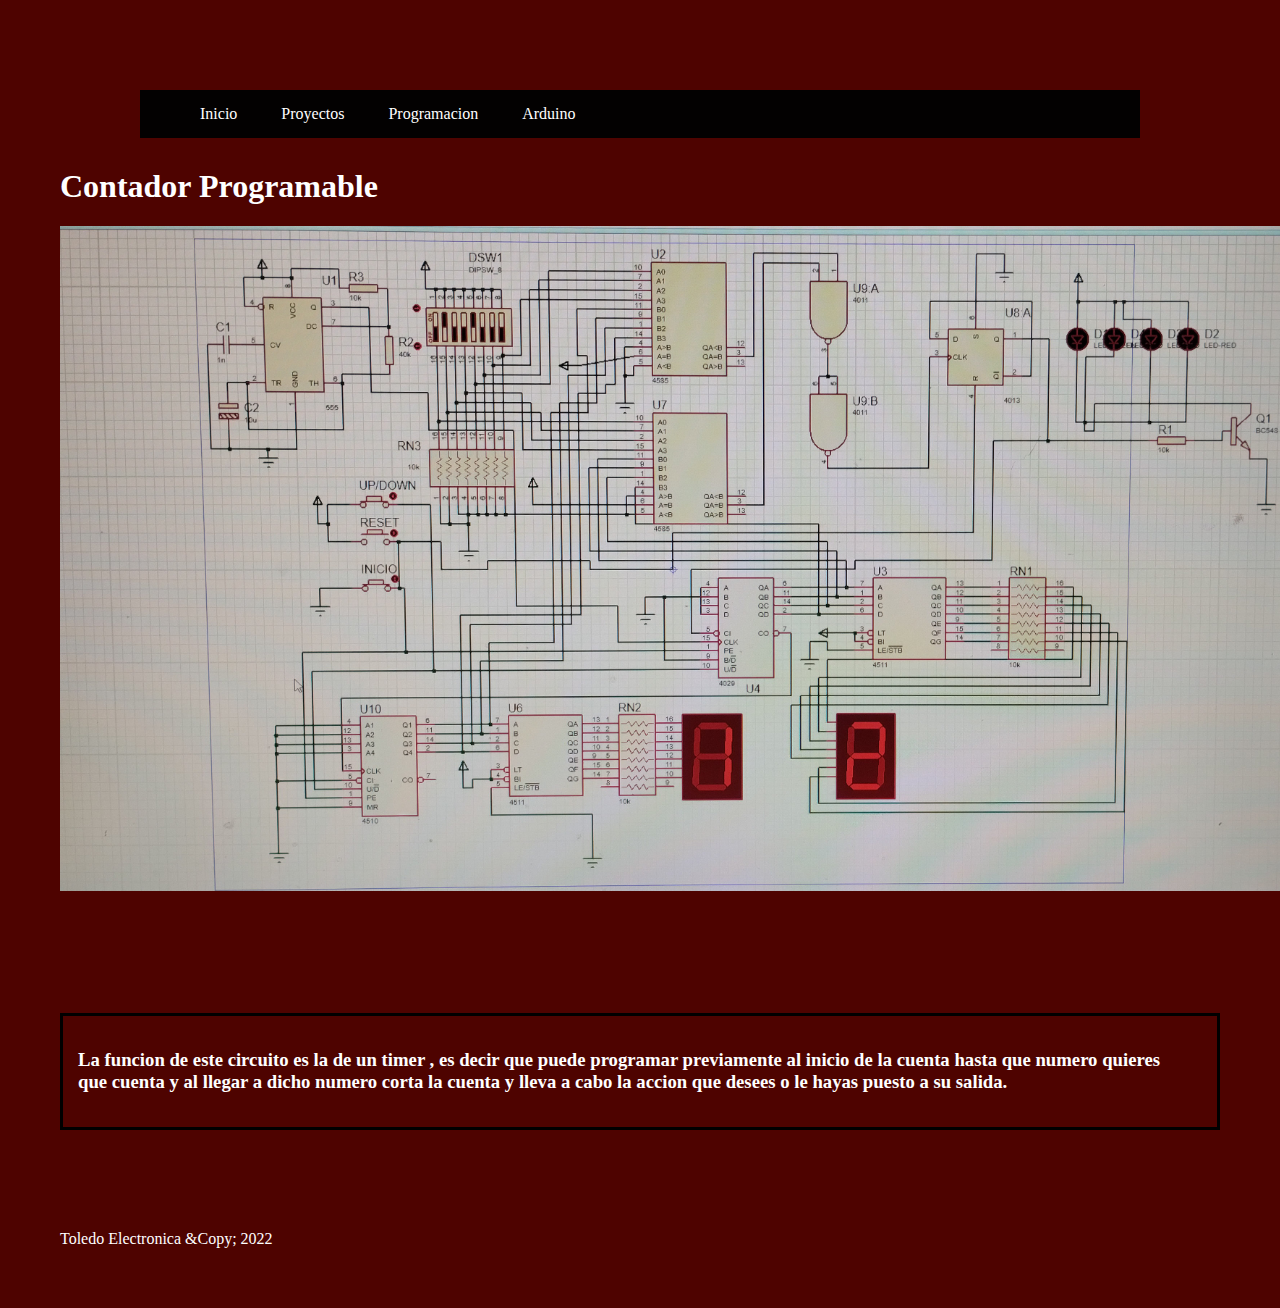
<file: proyecto1.html>
<!DOCTYPE html>
<html lang="es">
<head>
<meta charset="utf-8">
<meta http-equiv="X-UA-Compatible" content="IE=edge">
<meta name="viewport" content="width=device-width, initial-scale=1.0">
<title>Toledo Electronica</title>
<link rel="stylesheet" href="proyecto1css.css">
</head>

<body>
    <header>
        <nav class="navegacion">
            <ul class="menu">
                <li><a href="C:\Users\Odontologia\Documents\GitHub\ApophisToledo.github.io\index.html">Inicio</a></li>
                <li><a href="#">Proyectos</a>
                    <ul class="submenu">
                        <li><a href="proyecto1.html">Proyecto 1</a></li>
                        <li><a href="proyecto2.html">Proyecto 2</a></li>  
                        <li><a href="proyecto3.html">Proyecto 3</a></li>
                        <li><a href="proyecto4.html">Proyecto 4</a></li>


                    </ul>
                </li>
                <li><a href="https://programacion.top/">Programacion</a>
                </li>
                <li><a href="https://www.arduino.cc/">Arduino</a></a>
                </li>
            </ul>
        </nav>
    </header>
    <h1>Contador Programable</h1>
    <img src="Imagenes/proyecto1 img.jpg" width="1250"><br><br>

    <div class="proyecto1"> <h3>La funcion de este circuito es la de un timer , es decir que puede programar previamente al inicio de la cuenta hasta que numero quieres<br>
que cuenta y al llegar a dicho numero corta la cuenta y lleva a cabo la accion que desees o le hayas puesto a su salida.</h3></div>
</body>
    
<footer>Toledo Electronica &Copy; 2022 </footer>
</html>
</file>
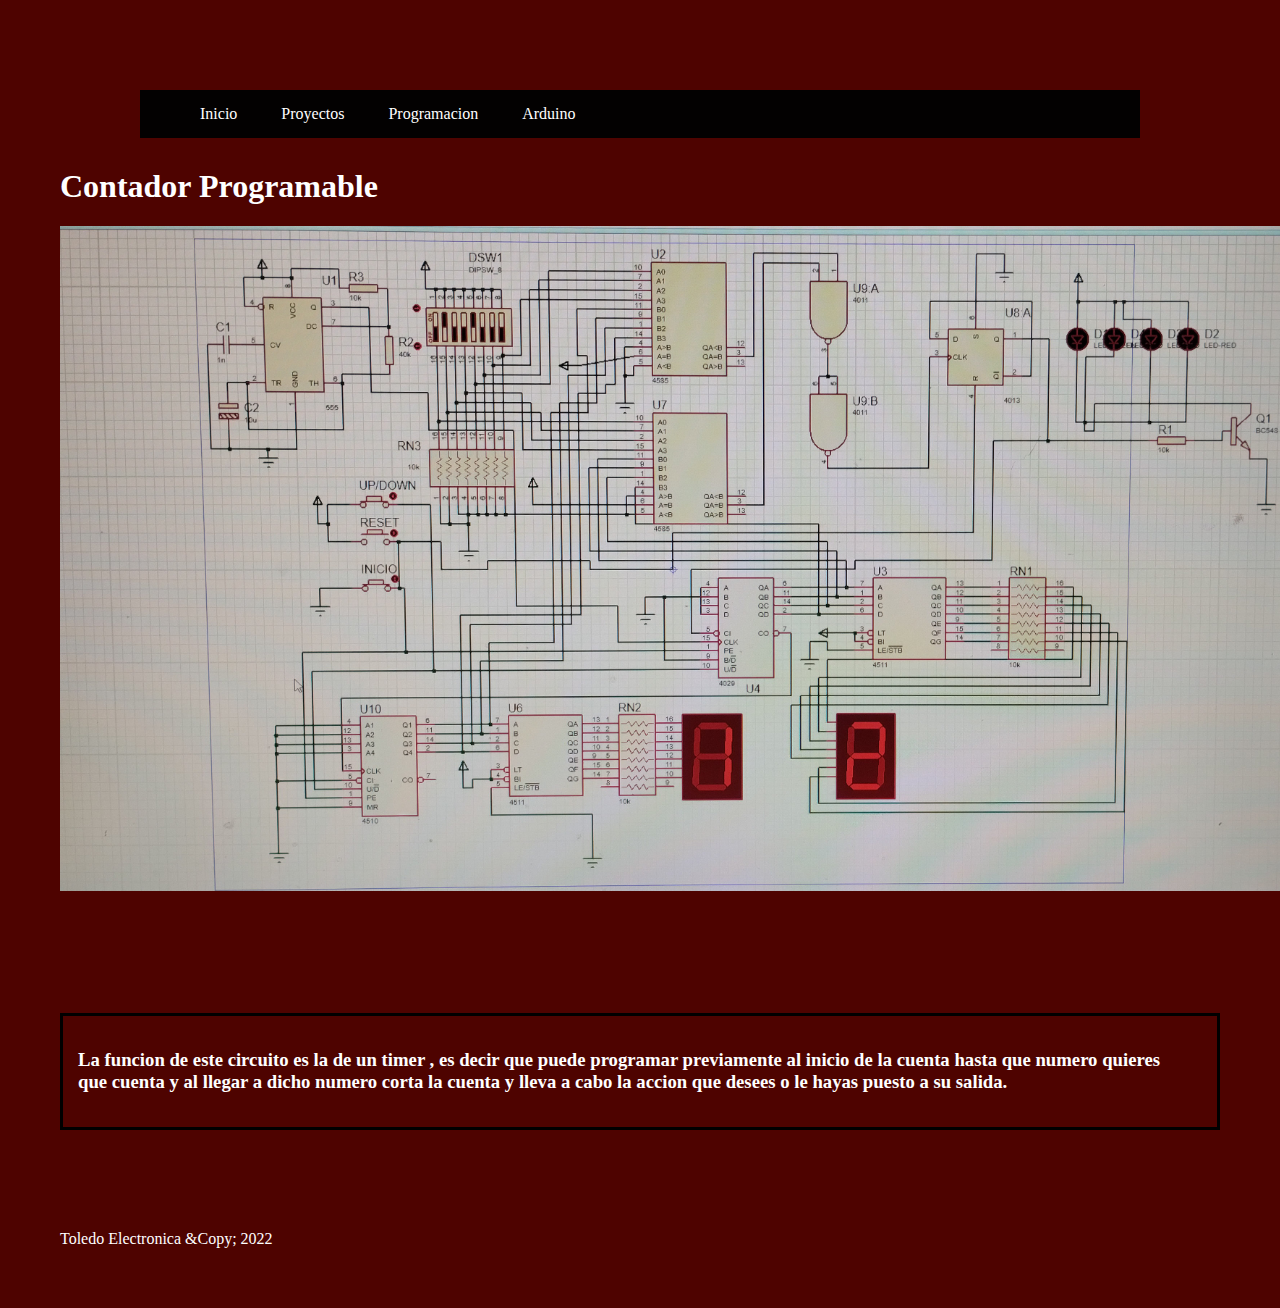
<file: proyecto1.html.html>
<!DOCTYPE html>
<html lang="es">
<head>
<meta charset="utf-8">
<meta http-equiv="X-UA-Compatible" content="IE=edge">
<meta name="viewport" content="width=device-width, initial-scale=1.0">
<title>Toledo Electronica</title>
<link rel="stylesheet" href="proyecto1css.css">
</head>

<body>
    <header>
        <nav class="navegacion">
            <ul class="menu">
                <li><a href="ELECTRONICA.html">Inicio</a></li>
                <li><a href="#">Proyectos</a>
                    <ul class="submenu">
                        <li><a href="proyecto1.html.html">Proyecto 1</a></li>
                        <li><a href="proyecto2.html">Proyecto 2</a></li>  
                        <li><a href="proyecto3.html">Proyecto 3</a></li>
                        <li><a href="proyecto4.html">Proyecto 4</a></li>


                    </ul>
                </li>
                <li><a href="https://programacion.top/">Programacion</a>
                </li>
                <li><a href="https://www.arduino.cc/">Arduino</a></a>
                </li>
            </ul>
        </nav>
    </header>
    <h1>Contador Programable</h1>
    <img src="PSX_20221114_100023.jpg" width="1250"><br><br>

    <div class="proyecto1"> <h3>La funcion de este circuito es la de un timer , es decir que puede programar previamente al inicio de la cuenta hasta que numero quieres<br>
que cuenta y al llegar a dicho numero corta la cuenta y lleva a cabo la accion que desees o le hayas puesto a su salida.</h3></div>
</body>
    
<footer>Toledo Electronica &Copy; 2022 </footer>
</html>
</file>
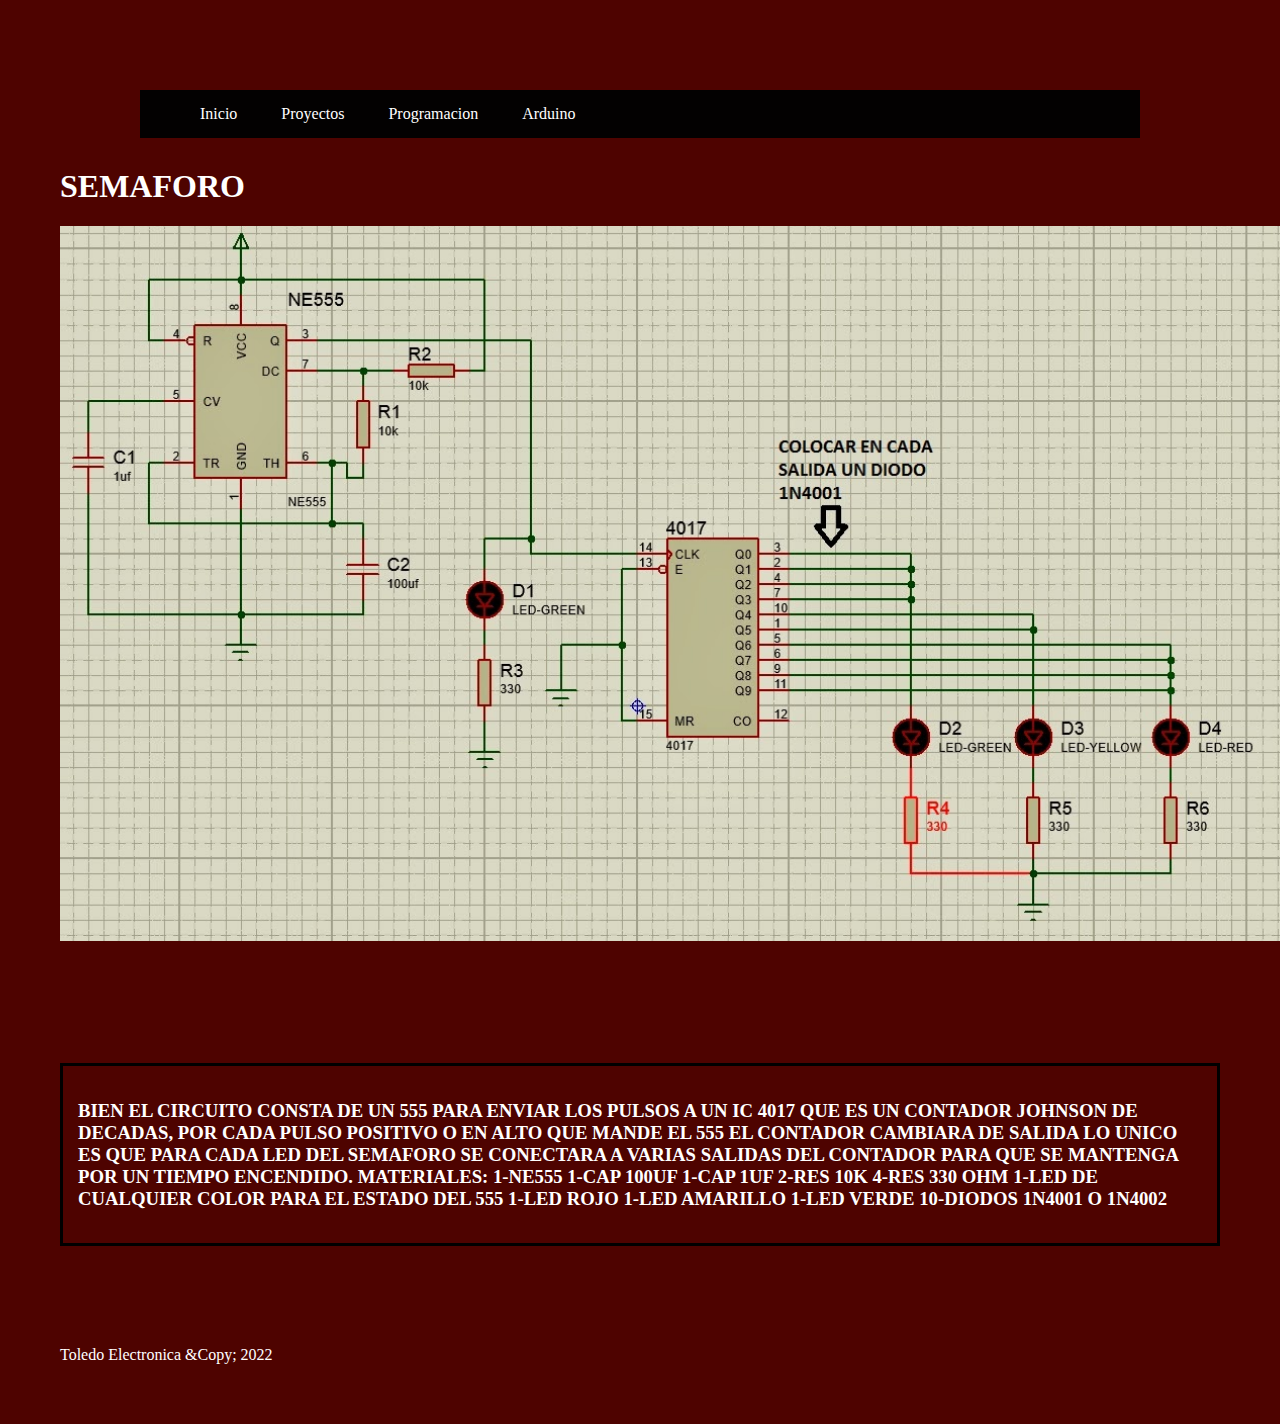
<file: proyecto2.html>
<!DOCTYPE html>
<html lang="es">
<head>
<meta charset="utf-8">
<meta http-equiv="X-UA-Compatible" content="IE=edge">
<meta name="viewport" content="width=device-width, initial-scale=1.0">
<title>Toledo Electronica</title>
<link rel="stylesheet" href="proyecto1css.css">
</head>

<body>
    <header>
        <nav class="navegacion">
            <ul class="menu">
                <li><a href="index.html">Inicio</a></li>
                <li><a href="#">Proyectos</a>
                    <ul class="submenu">
                        <li><a href="proyecto1.html">Proyecto 1</a></li>
                        <li><a href="proyecto2.html">Proyecto 2</a></li>  
                        <li><a href="proyecto3.html">Proyecto 3</a></li>
                        <li><a href="proyecto4.html">Proyecto 4</a></li>


                    </ul>
                </li>
                <li><a href="https://programacion.top/">Programacion</a>
                </li>
                <li><a href="https://www.arduino.cc/">Arduino</a></a>
                </li>
            </ul>
        </nav>
    </header>
    <h1>SEMAFORO</h1>
    <img src="Imagenes/circuito2 img.jpg" width="1250"><br><br>

    <div class="proyecto1"> <h3>BIEN EL CIRCUITO CONSTA DE UN 555 PARA ENVIAR LOS PULSOS A UN IC 4017 QUE ES UN CONTADOR JOHNSON DE DECADAS, POR CADA PULSO POSITIVO O EN ALTO QUE MANDE EL 555 EL CONTADOR CAMBIARA DE SALIDA LO UNICO ES QUE PARA CADA LED DEL SEMAFORO SE CONECTARA A VARIAS SALIDAS DEL CONTADOR PARA QUE SE MANTENGA POR UN TIEMPO ENCENDIDO.

        MATERIALES:
        1-NE555
        1-CAP 100UF
        1-CAP 1UF
        2-RES 10K
        4-RES 330 OHM
        1-LED DE CUALQUIER COLOR PARA EL ESTADO DEL 555
        1-LED ROJO
        1-LED AMARILLO
        1-LED VERDE
        10-DIODOS 1N4001 O 1N4002</h3></div>
    </body>
    
    <footer>Toledo Electronica &Copy; 2022 </footer>
    </html>
</file>
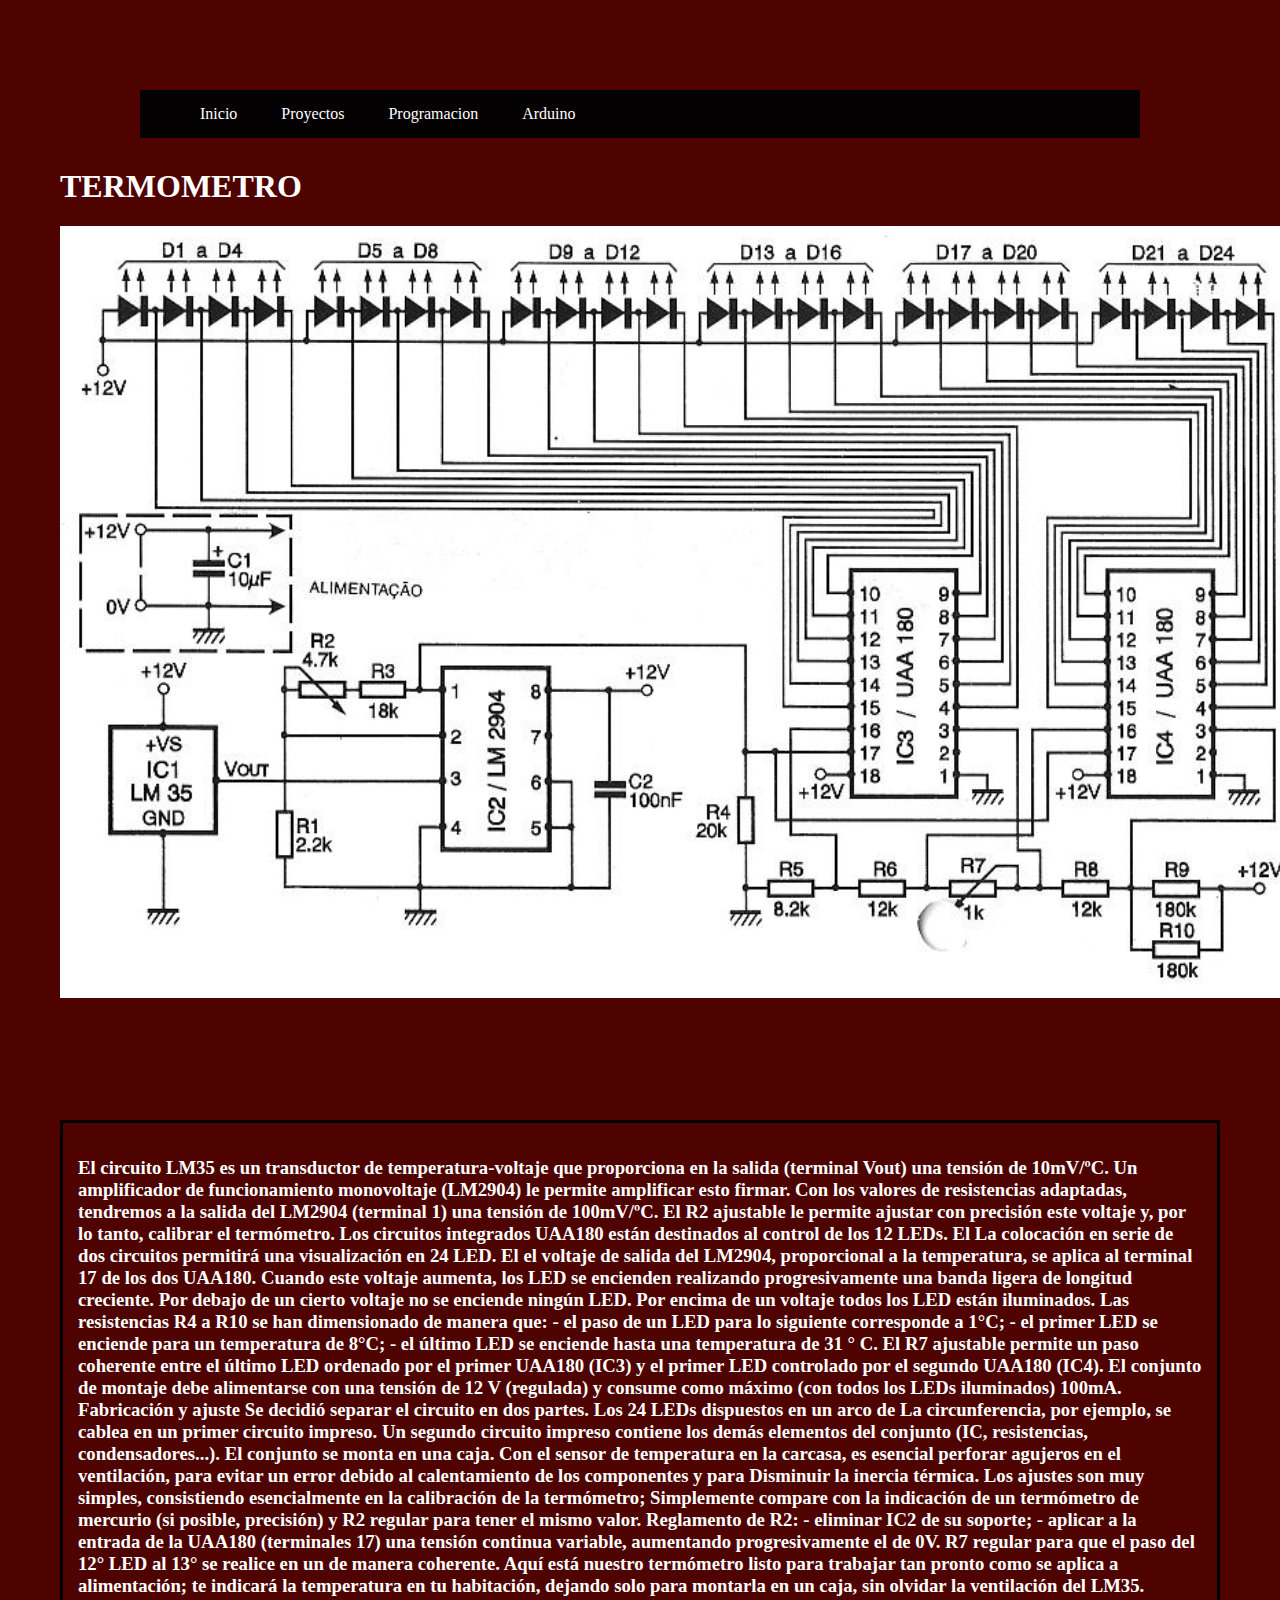
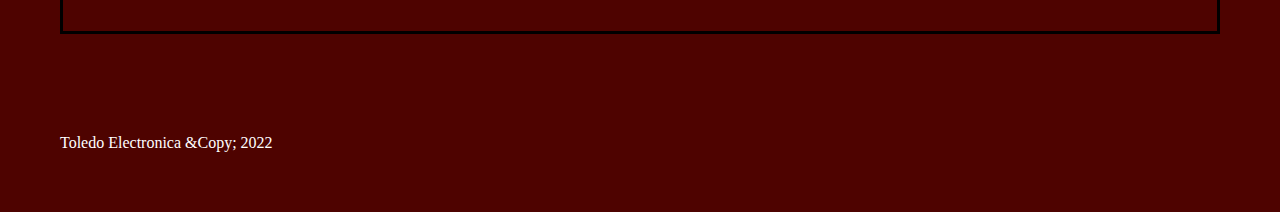
<file: proyecto3.html>
<!DOCTYPE html>
<html lang="es">
<head>
<meta charset="utf-8">
<meta http-equiv="X-UA-Compatible" content="IE=edge">
<meta name="viewport" content="width=device-width, initial-scale=1.0">
<title>Toledo Electronica</title>
<link rel="stylesheet" href="proyecto1css.css">
</head>

<body>
    <header>
        <nav class="navegacion">
            <ul class="menu">
                <li><a href="index.html">Inicio</a></li>
                <li><a href="#">Proyectos</a>
                    <ul class="submenu">
                        <li><a href="proyecto1.html">Proyecto 1</a></li>
                        <li><a href="proyecto2.html">Proyecto 2</a></li>  
                        <li><a href="proyecto3.html">Proyecto 3</a></li>
                        <li><a href="proyecto4.html">Proyecto 4</a></li>


                    </ul>
                </li>
                <li><a href="https://programacion.top/">Programacion</a>
                </li>
                <li><a href="https://www.arduino.cc/">Arduino</a></a>
                </li>
            </ul>
        </nav>
    </header>
    <h1>TERMOMETRO
    </h1>
    <img src="Imagenes/proyecto3 img.jpg" width="1250"><br><br>

    <div class="proyecto1"> <h3>El circuito LM35 es un transductor de temperatura-voltaje que proporciona en la salida (terminal Vout) una tensión de 10mV/ºC.

Un amplificador de funcionamiento monovoltaje (LM2904) le permite amplificar esto firmar.

Con los valores de resistencias adaptadas, tendremos a la salida del LM2904 (terminal 1) una tensión de 100mV/ºC.

El R2 ajustable le permite ajustar con precisión este voltaje y, por lo tanto, calibrar el termómetro.

Los circuitos integrados UAA180 están destinados al control de los 12 LEDs. El La colocación en serie de dos circuitos permitirá una visualización en 24 LED. El el voltaje de salida del LM2904, proporcional a la temperatura, se aplica al terminal 17 de los dos UAA180. Cuando este voltaje aumenta, los LED se encienden realizando progresivamente una banda ligera de longitud creciente.

Por debajo de un cierto voltaje no se enciende ningún LED. Por encima de un voltaje todos los LED están iluminados.

Las resistencias R4 a R10 se han dimensionado de manera que: - el paso de un LED para lo siguiente corresponde a 1°C; - el primer LED se enciende para un temperatura de 8°C; - el último LED se enciende hasta una temperatura de 31 ° C.

El R7 ajustable permite un paso coherente entre el último LED ordenado por el primer UAA180 (IC3) y el primer LED controlado por el segundo UAA180 (IC4).

El conjunto de montaje debe alimentarse con una tensión de 12 V (regulada) y consume como máximo (con todos los LEDs iluminados) 100mA.

 

Fabricación y ajuste
Se decidió separar el circuito en dos partes. Los 24 LEDs dispuestos en un arco de La circunferencia, por ejemplo, se cablea en un primer circuito impreso.

Un segundo circuito impreso contiene los demás elementos del conjunto (IC, resistencias, condensadores...). El conjunto se monta en una caja.

Con el sensor de temperatura en la carcasa, es esencial perforar agujeros en el ventilación, para evitar un error debido al calentamiento de los componentes y para Disminuir la inercia térmica.

Los ajustes son muy simples, consistiendo esencialmente en la calibración de la termómetro; Simplemente compare con la indicación de un termómetro de mercurio (si posible, precisión) y R2 regular para tener el mismo valor.

Reglamento de R2:

- eliminar IC2 de su soporte;

- aplicar a la entrada de la UAA180 (terminales 17) una tensión continua variable, aumentando progresivamente el de 0V. R7 regular para que el paso del 12° LED al 13° se realice en un de manera coherente.

Aquí está nuestro termómetro listo para trabajar tan pronto como se aplica a alimentación; te indicará la temperatura en tu habitación, dejando solo para montarla en un caja, sin olvidar la ventilación del LM35.

</h3></div>
    </body>
    
    <footer>Toledo Electronica &Copy; 2022 </footer>
    </html>
</file>
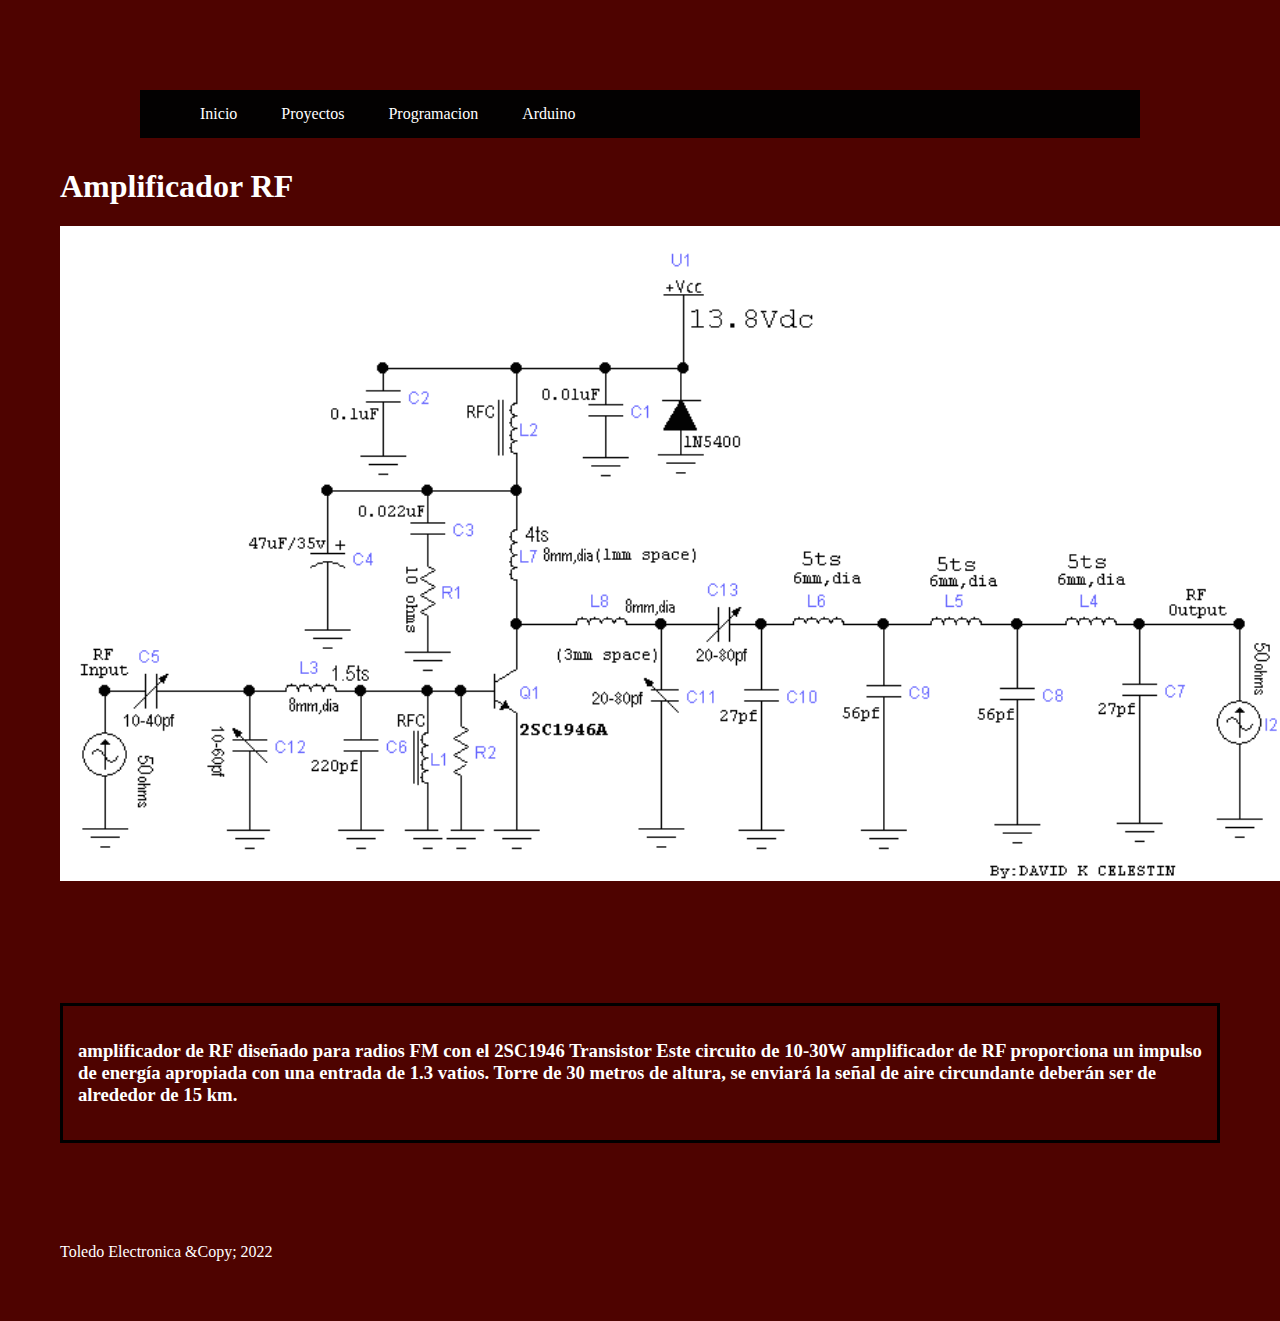
<file: proyecto4.html>
<!DOCTYPE html>
<html lang="es">
<head>
<meta charset="utf-8">
<meta http-equiv="X-UA-Compatible" content="IE=edge">
<meta name="viewport" content="width=device-width, initial-scale=1.0">
<title>Toledo Electronica</title>
<link rel="stylesheet" href="proyecto1css.css">
</head>

<body>
    <header>
        <nav class="navegacion">
            <ul class="menu">
                <li><a href="index.html">Inicio</a></li>
                <li><a href="#">Proyectos</a>
                    <ul class="submenu">
                        <li><a href="proyecto1.html">Proyecto 1</a></li>
                        <li><a href="proyecto2.html">Proyecto 2</a></li>  
                        <li><a href="proyecto3.html">Proyecto 3</a></li>
                        <li><a href="proyecto4.html">Proyecto 4</a></li>


                    </ul>
                </li>
                <li><a href="https://programacion.top/">Programacion</a>
                </li>
                <li><a href="https://www.arduino.cc/">Arduino</a></a>
                </li>
            </ul>
        </nav>
    </header>
    <h1>Amplificador RF </h1>
    <img src="Imagenes/proyecto4 img.gif" width="1250"><br><br>

    <div class="proyecto1"> <h3>
        amplificador de RF diseñado para radios FM con el 2SC1946 Transistor
        Este circuito de 10-30W amplificador de RF proporciona un impulso de energía apropiada con una entrada de 1.3 vatios.
        Torre de 30 metros de altura, se enviará la señal de aire circundante deberán ser de alrededor de 15 km.</h3></div>
    </body>
    
    <footer>Toledo Electronica &Copy; 2022 </footer>
    </html>
</file>
<file: estilos.css>
{
	margin: 0; 
	padding: 10px;
	-webkit-box-sizing: border-box;
	-moz-box-sizing: border-box;
	box-sizing: border-box;
}



body{
	margin: 50px;
	padding: 10px;
	background: #4e0300;
	color: #ffffff;
}

header{
	width: 100%;
	
}

.resistencias{style=" color:white; 
	font-weight:bold; 
	padding:15px; 
	border:3px solid rgb(0, 0, 0); 
	margin-top:100px; 
	margin-bottom:100px;}

.potenciometro{style=" color:white; 
	font-weight:bold; 
	padding:15px; 
	border:3px solid rgb(0, 0, 0); 
	margin-top:100px; 
	margin-bottom:100px;}

.ldr{style=" color:white; 
	font-weight:bold; 
	padding:15px; 
	border:3px solid rgb(0, 0, 0); 
	margin-top:100px; 
	margin-bottom:100px;}

.termistor{style=" color:white; 
	font-weight:bold; 
	padding:15px; 
	border:3px solid rgb(0, 0, 0); 
	margin-top:100px; 
	margin-bottom:100px;}

.varistor{style=" color:white; 
	font-weight:bold; 
	padding:15px; 
	border:3px solid rgb(0, 0, 0); 
	margin-top:100px; 
	margin-bottom:100px;}

.diodo{style=" color:white; 
	font-weight:bold; 
	padding:15px; 
	border:3px solid rgb(0, 0, 0); 
	margin-top:100px; 
	margin-bottom:100px;}

.led{style=" color:white; 
	font-weight:bold; 
	padding:15px; 
	border:3px solid rgb(0, 0, 0); 
	margin-top:100px; 
	margin-bottom:100px;}

.zener{style=" color:white; 
	font-weight:bold; 
	padding:15px; 
	border:3px solid rgb(0, 0, 0); 
	margin-top:100px; 
	margin-bottom:100px;}

.condensador{style=" color:white; 
	font-weight:bold; 
	padding:15px; 
	border:3px solid rgb(0, 0, 0); 
	margin-top:100px; 
	margin-bottom:100px;}

.temporizador{style=" color:white; 
	font-weight:bold; 
	padding:15px; 
	border:3px solid rgb(0, 0, 0); 
	margin-top:100px; 
	margin-bottom:100px;}

.rele{style=" color:white; 
	font-weight:bold; 
	padding:15px; 
	border:3px solid rgb(0, 0, 0); 
	margin-top:100px; 
	margin-bottom:100px;}

.divirsor{style=" color:white; 
	font-weight:bold; 
	padding:15px; 
	border:3px solid rgb(0, 0, 0); 
	margin-top:100px; 
	margin-bottom:100px;}

.opto{style=" color:white; 
	font-weight:bold; 
	padding:15px; 
	border:3px solid rgb(0, 0, 0); 
	margin-top:100px; 
	margin-bottom:100px;}

.basica{style=" color:white; 
	font-weight:bold; 
	padding:15px; 
	border:3px solid rgb(0, 0, 0); 
	margin-top:100px; 
	margin-bottom:100px;}

.alarma{style=" color:white; 
	font-weight:bold; 
	padding:15px; 
	border:3px solid rgb(0, 0, 0); 
	margin-top:100px; 
	margin-bottom:100px;}

.transistor{style=" color:white; 
	font-weight:bold; 
	padding:15px; 
	border:3px solid rgb(0, 0, 0); 
	margin-top:100px; 
	margin-bottom:100px;}

.motor{style=" color:white; 
	font-weight:bold; 
	padding:15px; 
	border:3px solid rgb(0, 0, 0); 
	margin-top:100px; 
	margin-bottom:100px;}

.frio{style=" color:white; 
	font-weight:bold; 
	padding:15px; 
	border:3px solid rgb(0, 0, 0); 
	margin-top:100px; 
	margin-bottom:100px;}

.tacto{style=" color:white; 
	font-weight:bold; 
	padding:15px; 
	border:3px solid rgb(0, 0, 0); 
	margin-top:100px; 
	margin-bottom:100px;}






.navegacion{
	width: 1000px;
	margin: 30px auto;
	background: rgb(3, 1, 1);
}

.navegacion ul{
	list-style: none;
}

.menu > li{
	position: relative;
	display: inline-block;
}

.menu > li > a{
	display: block;
	padding: 15px 20px;
	color: #ffffff;
	font-family: 'Open sans';
	text-decoration: none;
}

.menu li a:hover{
	color: #ffffff;
	transition: all .3s;
}



.submenu{
	position: absolute;
	background: #000000;
	width: 120%;
	visibility: hidden;
	opacity: 0;
	transition: opacity 1.5s;
}

.submenu li a{
	display: block;
	padding: 15px;
	color: #ffffff;
	font-family: 'Open sans';
	text-decoration: none;
}

.menu li:hover .submenu{
	visibility: visible;
	opacity: 1;
}
</file>
<file: proyecto1css.css>
{
	margin: 0; 
	padding: 10px;
	-webkit-box-sizing: border-box;
	-moz-box-sizing: border-box;
	box-sizing: border-box;
}



body {
	margin: 50px;
	padding: 10px;
	background: #4e0300;
	color: #ffffff;
    }

.proyecto1{style=" color:white; 
	font-weight:bold; 
	padding:15px; 
	border:3px solid rgb(0, 0, 0); 
	margin-top:100px; 
	margin-bottom:100px;}

    .navegacion{
        width: 1000px;
        margin: 30px auto;
        background: rgb(3, 1, 1);
    }
    
    .navegacion ul{
        list-style: none;
    }
    
    .menu > li{
        position: relative;
        display: inline-block;
    }
    
    .menu > li > a{
        display: block;
        padding: 15px 20px;
        color: #ffffff;
        font-family: 'Open sans';
        text-decoration: none;
    }
    
    .menu li a:hover{
        color: #ffffff;
        transition: all .3s;
    }
    
    
    .submenu{
        position: absolute;
        background: #000000;
        width: 120%;
        visibility: hidden;
        opacity: 0;
        transition: opacity 1.5s;
    }
    
    .submenu li a{
        display: block;
        padding: 15px;
        color: #ffffff;
        font-family: 'Open sans';
        text-decoration: none;
    }
    
    .menu li:hover .submenu{
        visibility: visible;
        opacity: 1;
    }
</file>
